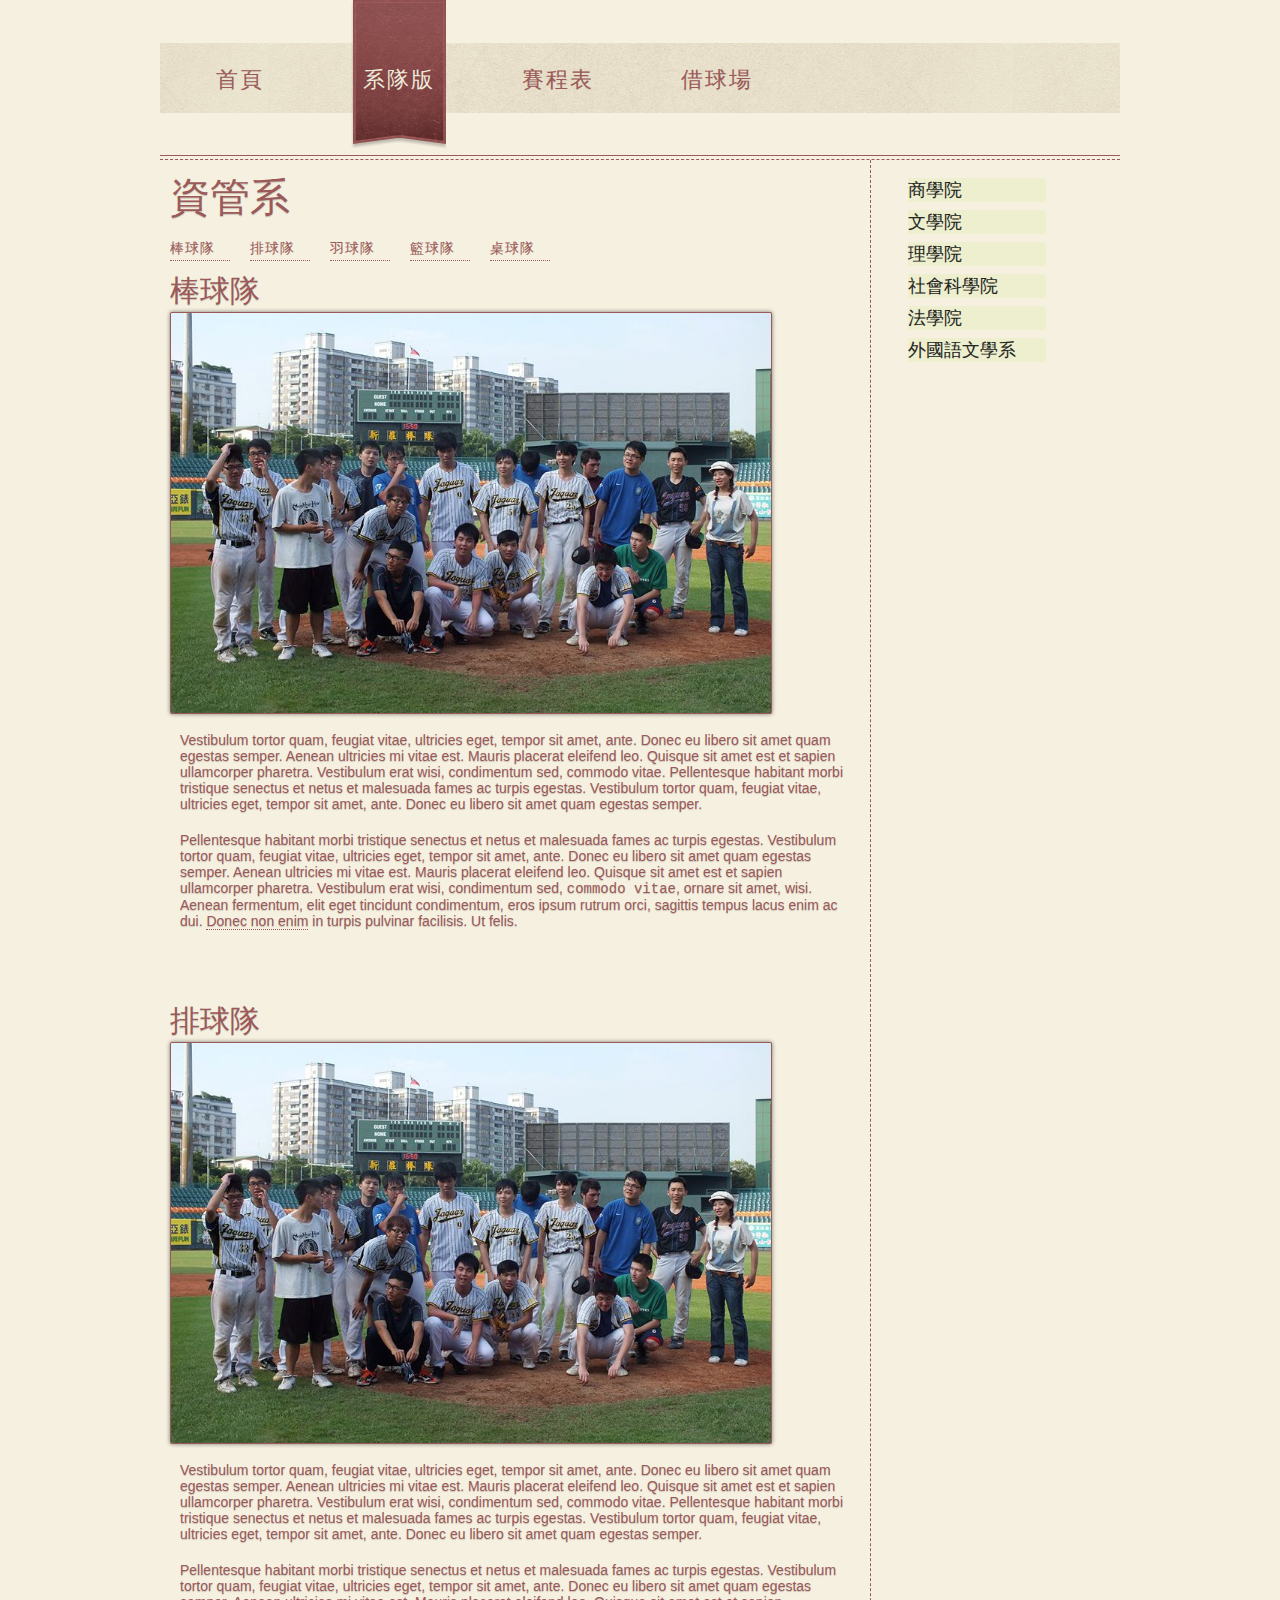
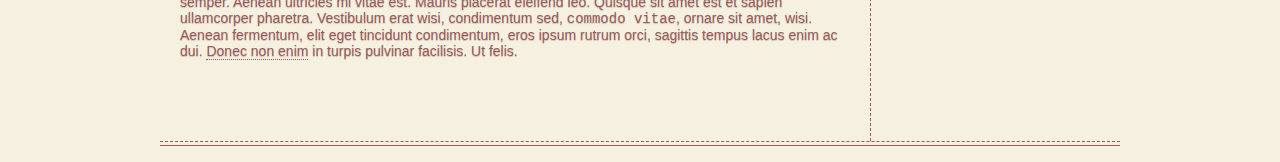
<file: about.html>
<!DOCTYPE HTML>
<html>
<head>
<meta http-equiv="Content-Type" content="text/html; charset=utf-8">
<title>政大球場資訊平台</title>
<link href="styles/style.css" rel="stylesheet" type="text/css" media="screen" />
<script src="http://code.jquery.com/jquery-1.11.0.min.js"></script>
<script>
  function scrollToElement(selector, time, verticalOffset) {
    time = typeof(time) != 'undefined' ? time : 1000;
    verticalOffset = typeof(verticalOffset) != 'undefined' ? verticalOffset : 0;
    element = $(selector);
    offset = element.offset();
    offsetTop = offset.top + verticalOffset;
    $('html, body').animate({
        scrollTop: offsetTop
    }, time);
}
</script>
<script>
$(document).ready(function(){
  $('#baseball').click(function () {
    scrollToElement('#baseball-content');
  });
  $('#volleyball').click(function(){
    scrollToElement('#volleyball-content');
  })
})
  
</script>
</head>
<body>
<div id="container">
  <header>
    <nav>
      <ul id="nav">
        <li><a href="index.html">首頁</a></li>
        <li><a href="about.html" class="current">系隊版</a></li>
        <li><a href="menu.html">賽程表</a></li>
        <li><a href="place.html">借球場</a></li>
        <!--li><a href="reviews.html">Reviews</a></li-->
        <!--li><a href="contact.html">Contact</a></li-->
            
      </ul>
    </nav>
  </header>
  <div class="wrapper">
    <div class="border"></div>
    <article>
      <h3>資管系</h3>
      <ul id="sub-nav">
        <li><a href="#" id="baseball">棒球隊</a></li>
        <li><a href="#" id="volleyball">排球隊</a></li>
        <li><a href="#" id="baseball">羽球隊</a></li>
        <li><a href="#" id="basketball">籃球隊</a></li>
        <li><a href="#" id="tabletennis">桌球隊</a><li>

      </ul>
      <div class="clear"></div>
      
      <h5 id="baseball-content">棒球隊<h5>
      <!--div class="date"><span class="day">24</span> <span class="month">May</span> <span class="year">2011</span> </div-->
      <img src="jagar.jpg" width="600"  alt="" />
      <p >Vestibulum tortor quam, feugiat vitae, ultricies eget, tempor sit amet, ante. Donec eu libero sit amet quam egestas semper. Aenean ultricies mi vitae est. Mauris placerat eleifend leo. Quisque sit amet est et sapien ullamcorper pharetra. Vestibulum erat wisi, condimentum sed, commodo vitae. Pellentesque habitant morbi tristique senectus et netus et malesuada fames ac turpis egestas. Vestibulum tortor quam, feugiat vitae, ultricies eget, tempor sit amet, ante. Donec eu libero sit amet quam egestas semper. </p>
      <p><strong>Pellentesque habitant morbi tristique</strong> senectus et netus et malesuada fames ac turpis egestas. Vestibulum tortor quam, feugiat vitae, ultricies eget, tempor sit amet, ante. Donec eu libero sit amet quam egestas semper. <em>Aenean ultricies mi vitae est.</em> Mauris placerat eleifend leo. Quisque sit amet est et sapien ullamcorper pharetra. Vestibulum erat wisi, condimentum sed, <code>commodo vitae</code>, ornare sit amet, wisi. Aenean fermentum, elit eget tincidunt condimentum, eros ipsum rutrum orci, sagittis tempus lacus enim ac dui. <a href="#">Donec non enim</a> in turpis pulvinar facilisis. Ut felis.</p><br><br>

      <h5 id="volleyball-content">排球隊<h5>
      <img src="jagar.jpg" width="600"  alt="" />
      <p >Vestibulum tortor quam, feugiat vitae, ultricies eget, tempor sit amet, ante. Donec eu libero sit amet quam egestas semper. Aenean ultricies mi vitae est. Mauris placerat eleifend leo. Quisque sit amet est et sapien ullamcorper pharetra. Vestibulum erat wisi, condimentum sed, commodo vitae. Pellentesque habitant morbi tristique senectus et netus et malesuada fames ac turpis egestas. Vestibulum tortor quam, feugiat vitae, ultricies eget, tempor sit amet, ante. Donec eu libero sit amet quam egestas semper. </p>
      <p><strong>Pellentesque habitant morbi tristique</strong> senectus et netus et malesuada fames ac turpis egestas. Vestibulum tortor quam, feugiat vitae, ultricies eget, tempor sit amet, ante. Donec eu libero sit amet quam egestas semper. <em>Aenean ultricies mi vitae est.</em> Mauris placerat eleifend leo. Quisque sit amet est et sapien ullamcorper pharetra. Vestibulum erat wisi, condimentum sed, <code>commodo vitae</code>, ornare sit amet, wisi. Aenean fermentum, elit eget tincidunt condimentum, eros ipsum rutrum orci, sagittis tempus lacus enim ac dui. <a href="#">Donec non enim</a> in turpis pulvinar facilisis. Ut felis.</p><br><br>
      
    </article>
    <aside class="sidebar">
      <h3></h3>
      <ul id="toggle">
        <li><div>商學院</div>
          <ul>
            <li>資管系</li>
            <li>國貿系</li>
            <li>金融系</li>
            <li>會計系</li>
            <li>企管系</li>
            <li>財管系</li>
            <li>風管系</li>
            <li>統計系</li>
          </ul>
        </li>
        <li><div>文學院</div>
          <ul>
            <li>中國文學系</li>
            <li>歷史系</li>
            <li>哲學系</li>

          </ul>
        </li>
        <li><div>理學院</div>
          <ul>
            <li>應用數學系</li>
            <li>心理系</li>
            <li>資訊科學系</li>
            <li>金融系</li>
          </ul>
        </li>
        <li><div>社會科學院</div>
          <ul>
            <li>政治系</li>
            <li>財政系</li>
            <li>公共行政系</li>
            <li>地政系</li>
            <li>經濟系</li>
            <li>民族系</li>
          </ul>
        </li>
        <li><div>法學院</div>
          <ul>
            <li>法律系</li>
          </ul>
        </li>
        <li><div>外國語文學系</div></li>
      </ul>
      
    </aside>
    <div class="border2"></div>
    <br>
  </div>
  <footer>
    </footer>
</div>
</body>
<script>
$(document).ready(function(){
  $("#toggle > li > div").click(function () {
    if (false == $(this).next().is(':visible')) {
      $('#toggle ul').slideUp();
    }
    $(this).next().slideToggle();
    
  });
  //var $currIcon=$(this).find("span.the-btn > i");

})
</script>
</html>
</file>
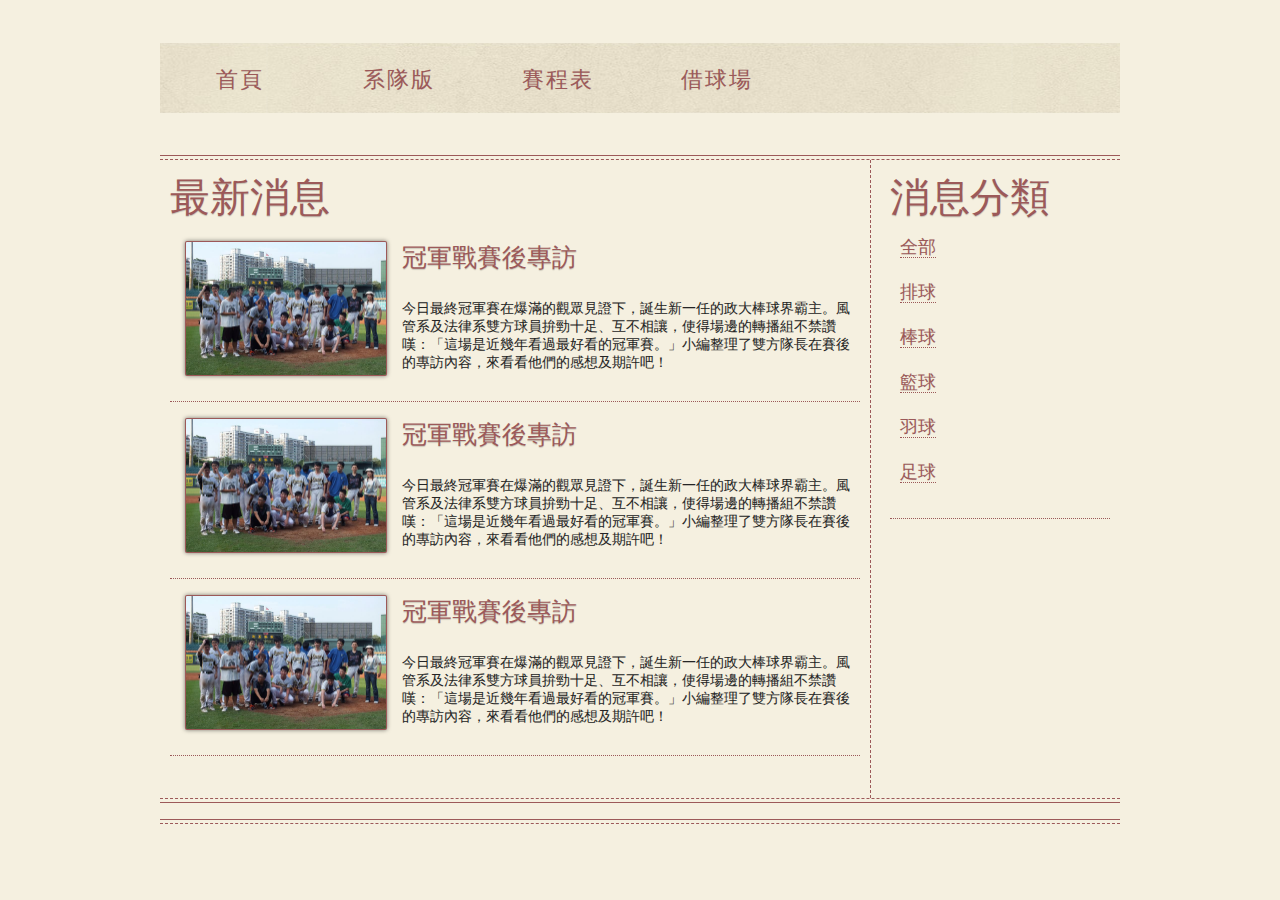
<file: allnews.html>
<!DOCTYPE HTML>
<html>
<head>
<meta http-equiv="Content-Type" content="text/html; charset=utf-8">
<title>政大球場資訊平台</title>
<link href="styles/style.css" rel="stylesheet" type="text/css" media="screen" />
</head>
<body>
<div id="container">
  <header>
    <nav>
      <ul id="nav">
        <li><a href="index.html">首頁</a></li>
        <li><a href="about.html">系隊版</a></li>
        <li><a href="menu.html">賽程表</a></li>
        <li><a href="place.html">借球場</a></li>
        <!--li><a href="reviews.html">Reviews</a></li-->
        <!--li><a href="contact.html">Contact</a></li-->
            
      </ul>
    </nav>
  </header>
  <div class="wrapper">
    <div class="border"></div>
    <article>
      <h3>最新消息</h3>
      
      <br />

      <div class="singalnews">
          <img width="200px" src="jagar.jpg" class="fl" ></img>
          <div id="brief" width="200">
            <h6>冠軍戰賽後專訪</h6><br>
          
            <p >今日最終冠軍賽在爆滿的觀眾見證下，誕生新一任的政大棒球界霸主。風管系及法律系雙方球員拚勁十足、互不相讓，使得場邊的轉播組不禁讚嘆：「這場是近幾年看過最好看的冠軍賽。」小編整理了雙方隊長在賽後的專訪內容，來看看他們的感想及期許吧！</p>
            <br>
          </div>
        <div class="border3"></div>
        <br>


      </div>

            <div class="singalnews">
          <img width="200px" src="jagar.jpg" class="fl" ></img>
          <div id="brief" width="200">
            <h6>冠軍戰賽後專訪</h6><br>
          
            <p >今日最終冠軍賽在爆滿的觀眾見證下，誕生新一任的政大棒球界霸主。風管系及法律系雙方球員拚勁十足、互不相讓，使得場邊的轉播組不禁讚嘆：「這場是近幾年看過最好看的冠軍賽。」小編整理了雙方隊長在賽後的專訪內容，來看看他們的感想及期許吧！</p>
            <br>
          </div>
        <div class="border3"></div>
        <br>


      </div>
            <div class="singalnews">
          <img width="200px" src="jagar.jpg" class="fl" ></img>
          <div id="brief" width="200">
            <h6>冠軍戰賽後專訪</h6><br>
          
            <p >今日最終冠軍賽在爆滿的觀眾見證下，誕生新一任的政大棒球界霸主。風管系及法律系雙方球員拚勁十足、互不相讓，使得場邊的轉播組不禁讚嘆：「這場是近幾年看過最好看的冠軍賽。」小編整理了雙方隊長在賽後的專訪內容，來看看他們的感想及期許吧！</p>
            <br>
          </div>
        <div class="border3"></div>
        <br>


      </div>
      
      
      <br>
    </article>
    <aside class="sidebar">
      <h3>消息分類</h3>
      <ul class="blog">
        <li><a href="allnews.html">全部</a></li><br>
        <li><a href="#">排球</a><br/></li><br>
        <li><a href="#">棒球</a><br/></li><br>
          
        <li><a href="#">籃球</a><br/></li><br>
        <li><a href="#">羽球</a><br/></li><br>
        <li><a href="#">足球</a><br/></li><br>
      </ul>
      <div class="border3"></div>
      
    </aside>
    <div class="border2"></div>
    <br>
  </div>
  <footer>
    <div class="border"></div>
    
</div>
</body>
</html>
</file>
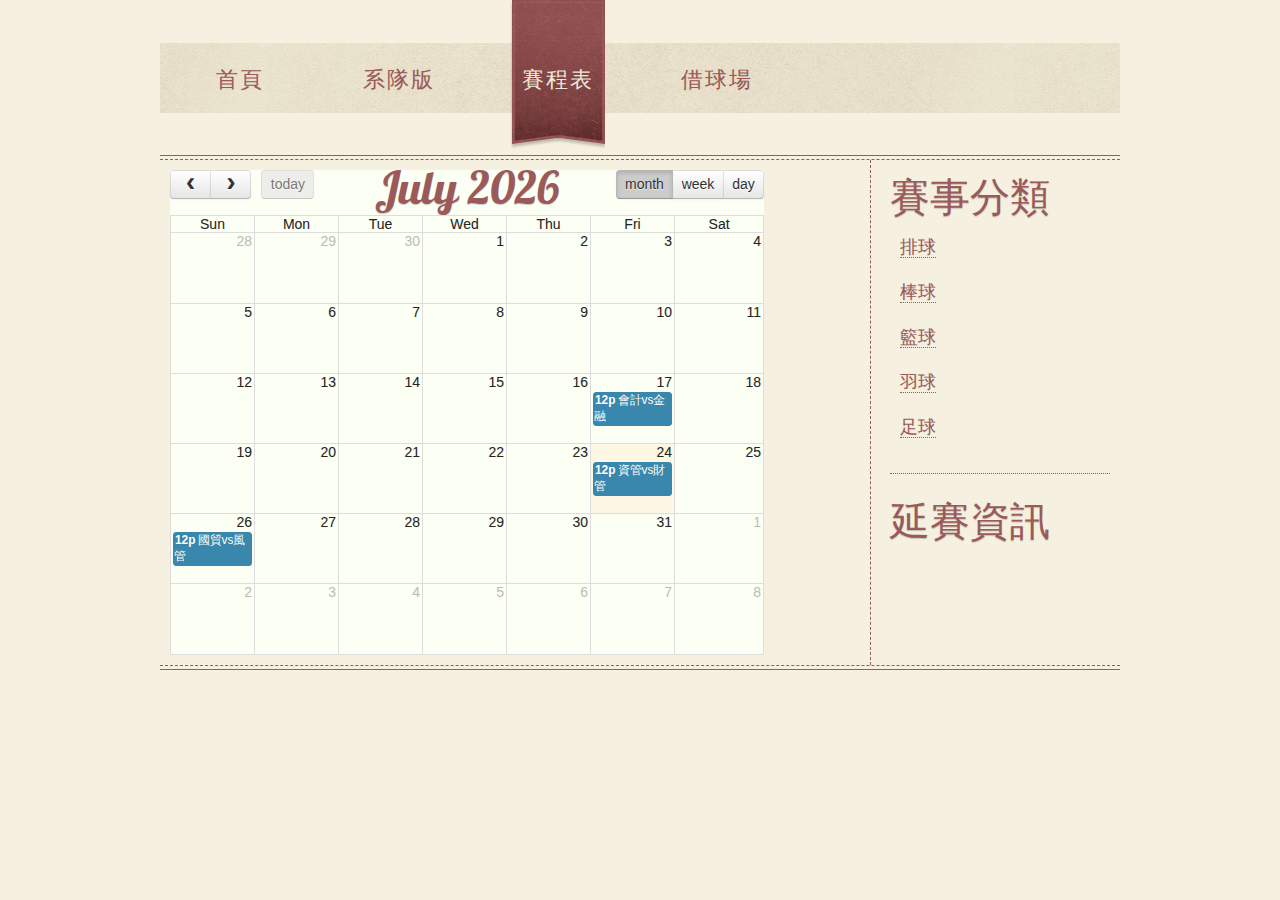
<file: menu.html>
<!DOCTYPE HTML>
<html>
<head>
<meta http-equiv="Content-Type" content="text/html; charset=utf-8">
<title>政大球場資訊平台</title>
<link href="styles/style.css" rel="stylesheet" type="text/css" media="screen" />

<link href='calendar/fullcalendar/fullcalendar.css' rel='stylesheet' />
<link href='calendar/fullcalendar/fullcalendar.print.css' rel='stylesheet' media='print' />
<script src='calendar/lib/jquery.min.js'></script>
<script src='calendar/lib/jquery-ui.custom.min.js'></script>
<script src='calendar/fullcalendar/fullcalendar.min.js'></script>
<script>

  $(document).ready(function() {
  
    var date = new Date();
    var d = date.getDate();
    var m = date.getMonth();
    var y = date.getFullYear();
    
    $('#calendar').fullCalendar({
      header: {
        left: 'prev,next today',
        center: 'title',
        right: 'month,basicWeek,basicDay'
      },
      editable: false,
      events: [
        {
          title: '會計vs金融',
          start: new Date(y, m, d-7, 12, 0),
          allDay: false
        },
        
   
        {
          title: '資管vs財管',
          start: new Date(y, m, d, 12, 0),
          allDay: false
        },
        {
          title: '國貿vs風管',
          start: new Date(y, m, d+2, 12, 0),
          allDay: false
        },
        
        
      ]
    });
    
  });

</script>
</head>
<body>
<div id="container">
  <header>
    <nav>
      <ul id="nav">
        <li><a href="index.html">首頁</a></li>
        <li><a href="about.html">系隊版</a></li>
        <li><a href="menu.html" class="current">賽程表</a></li>
        <li><a href="place.html">借球場</a></li>
        <!--li><a href="reviews.html">Reviews</a></li-->
        <!--li><a href="contact.html">Contact</a></li-->
      </ul>
    </nav>
  </header>
  <div class="wrapper">
    <div class="border"></div>
    <article>
      <div class="left">
        <div id="calendar"></div>
      </div>
  </article>
   
    <aside class="sidebar">
      <h3>賽事分類</h3>
      <ul class="blog">
        <li><a href="#">排球</a><br/></li><br>
        <li><a href="#">棒球</a><br/></li><br>
          
        <li><a href="#">籃球</a><br/></li><br>
        <li><a href="#">羽球</a><br/></li><br>
        <li><a href="#">足球</a><br/></li><br>
      </ul>
      <div class="border3"></div>
      
    </aside>
    <aside class="sidebar">
      <h3>延賽資訊</h3>
    </aside>
    <div class="border2"></div>
    <br>
  </div>

  <footer>
   </footer>
</div>
</body>
</html>
</file>
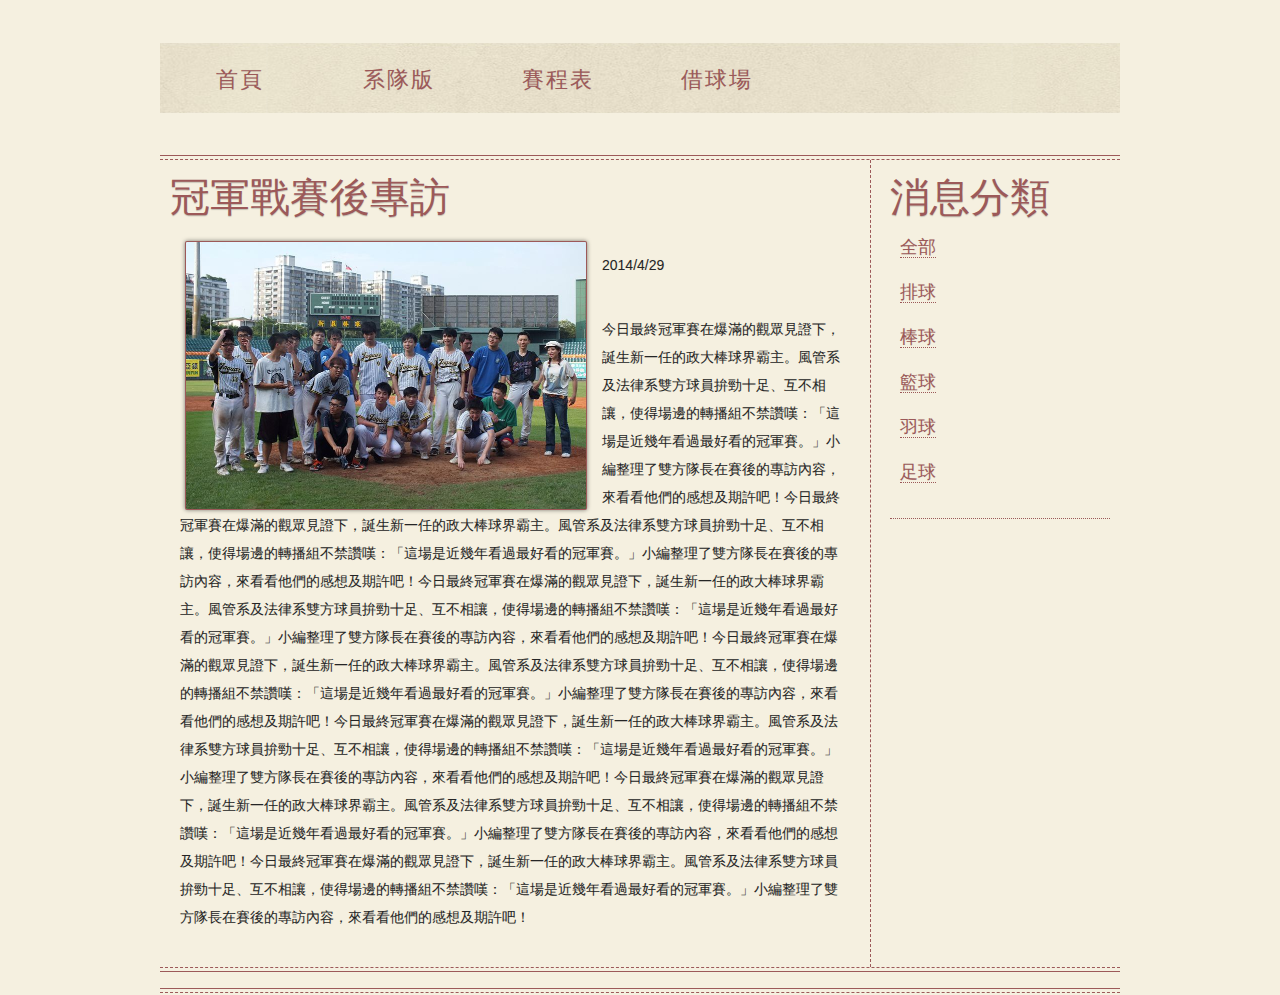
<file: news.html>
<!DOCTYPE HTML>
<html>
<head>
<meta http-equiv="Content-Type" content="text/html; charset=utf-8">
<title>政大球場資訊平台</title>
<link href="styles/style.css" rel="stylesheet" type="text/css" media="screen" />
</head>
<body>
<div id="container">
  <header>
    <nav>
      <ul id="nav">
        <li><a href="index.html">首頁</a></li>
        <li><a href="about.html">系隊版</a></li>
        <li><a href="menu.html">賽程表</a></li>
        <li><a href="place.html">借球場</a></li>
        <!--li><a href="reviews.html">Reviews</a></li-->
        <!--li><a href="contact.html">Contact</a></li-->
            
      </ul>
    </nav>
  </header>
  <div class="wrapper">
    <div class="border"></div>
    <article id="news">
      <h3>冠軍戰賽後專訪</h3>
      
      <br />

      <img width="400px" src="jagar.jpg" class="fl"></img>
      <p >2014/4/29</p><br>
      <p >今日最終冠軍賽在爆滿的觀眾見證下，誕生新一任的政大棒球界霸主。風管系及法律系雙方球員拚勁十足、互不相讓，使得場邊的轉播組不禁讚嘆：「這場是近幾年看過最好看的冠軍賽。」小編整理了雙方隊長在賽後的專訪內容，來看看他們的感想及期許吧！今日最終冠軍賽在爆滿的觀眾見證下，誕生新一任的政大棒球界霸主。風管系及法律系雙方球員拚勁十足、互不相讓，使得場邊的轉播組不禁讚嘆：「這場是近幾年看過最好看的冠軍賽。」小編整理了雙方隊長在賽後的專訪內容，來看看他們的感想及期許吧！今日最終冠軍賽在爆滿的觀眾見證下，誕生新一任的政大棒球界霸主。風管系及法律系雙方球員拚勁十足、互不相讓，使得場邊的轉播組不禁讚嘆：「這場是近幾年看過最好看的冠軍賽。」小編整理了雙方隊長在賽後的專訪內容，來看看他們的感想及期許吧！今日最終冠軍賽在爆滿的觀眾見證下，誕生新一任的政大棒球界霸主。風管系及法律系雙方球員拚勁十足、互不相讓，使得場邊的轉播組不禁讚嘆：「這場是近幾年看過最好看的冠軍賽。」小編整理了雙方隊長在賽後的專訪內容，來看看他們的感想及期許吧！今日最終冠軍賽在爆滿的觀眾見證下，誕生新一任的政大棒球界霸主。風管系及法律系雙方球員拚勁十足、互不相讓，使得場邊的轉播組不禁讚嘆：「這場是近幾年看過最好看的冠軍賽。」小編整理了雙方隊長在賽後的專訪內容，來看看他們的感想及期許吧！今日最終冠軍賽在爆滿的觀眾見證下，誕生新一任的政大棒球界霸主。風管系及法律系雙方球員拚勁十足、互不相讓，使得場邊的轉播組不禁讚嘆：「這場是近幾年看過最好看的冠軍賽。」小編整理了雙方隊長在賽後的專訪內容，來看看他們的感想及期許吧！今日最終冠軍賽在爆滿的觀眾見證下，誕生新一任的政大棒球界霸主。風管系及法律系雙方球員拚勁十足、互不相讓，使得場邊的轉播組不禁讚嘆：「這場是近幾年看過最好看的冠軍賽。」小編整理了雙方隊長在賽後的專訪內容，來看看他們的感想及期許吧！</p>
      
      <br>
    </article>
    <aside class="sidebar">
      <h3>消息分類</h3>
      <ul class="blog">
        <li><a href="allnews.html">全部</a></li><br>
        <li><a href="#">排球</a><br/></li><br>
        <li><a href="#">棒球</a><br/></li><br>
          
        <li><a href="#">籃球</a><br/></li><br>
        <li><a href="#">羽球</a><br/></li><br>
        <li><a href="#">足球</a><br/></li><br>
      </ul>
      <div class="border3"></div>
      
    </aside>
    <div class="border2"></div>
    <br>
  </div>
  <footer>
    <div class="border"></div>
    
</div>
</body>
</html>
</file>
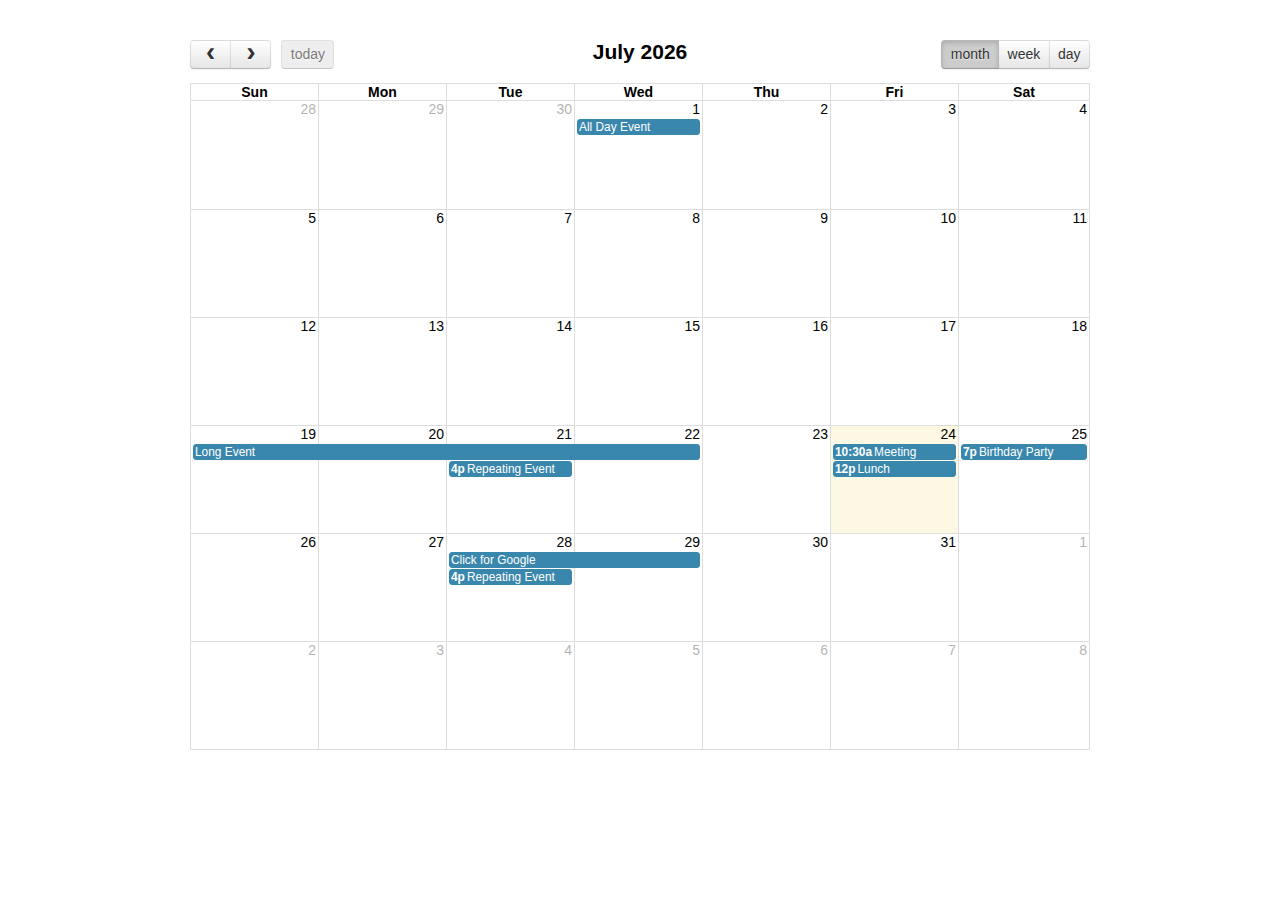
<file: calendar/demos/agenda-views.html>
<!DOCTYPE html>
<html>
<head>
<link href='../fullcalendar/fullcalendar.css' rel='stylesheet' />
<link href='../fullcalendar/fullcalendar.print.css' rel='stylesheet' media='print' />
<script src='../lib/jquery.min.js'></script>
<script src='../lib/jquery-ui.custom.min.js'></script>
<script src='../fullcalendar/fullcalendar.min.js'></script>
<script>

	$(document).ready(function() {
	
		var date = new Date();
		var d = date.getDate();
		var m = date.getMonth();
		var y = date.getFullYear();
		
		$('#calendar').fullCalendar({
			header: {
				left: 'prev,next today',
				center: 'title',
				right: 'month,agendaWeek,agendaDay'
			},
			editable: true,
			events: [
				{
					title: 'All Day Event',
					start: new Date(y, m, 1)
				},
				{
					title: 'Long Event',
					start: new Date(y, m, d-5),
					end: new Date(y, m, d-2)
				},
				{
					id: 999,
					title: 'Repeating Event',
					start: new Date(y, m, d-3, 16, 0),
					allDay: false
				},
				{
					id: 999,
					title: 'Repeating Event',
					start: new Date(y, m, d+4, 16, 0),
					allDay: false
				},
				{
					title: 'Meeting',
					start: new Date(y, m, d, 10, 30),
					allDay: false
				},
				{
					title: 'Lunch',
					start: new Date(y, m, d, 12, 0),
					end: new Date(y, m, d, 14, 0),
					allDay: false
				},
				{
					title: 'Birthday Party',
					start: new Date(y, m, d+1, 19, 0),
					end: new Date(y, m, d+1, 22, 30),
					allDay: false
				},
				{
					title: 'Click for Google',
					start: new Date(y, m, 28),
					end: new Date(y, m, 29),
					url: 'http://google.com/'
				}
			]
		});
		
	});

</script>
<style>

	body {
		margin-top: 40px;
		text-align: center;
		font-size: 14px;
		font-family: "Lucida Grande",Helvetica,Arial,Verdana,sans-serif;
		}

	#calendar {
		width: 900px;
		margin: 0 auto;
		}

</style>
</head>
<body>
<div id='calendar'></div>
</body>
</html>
</file>
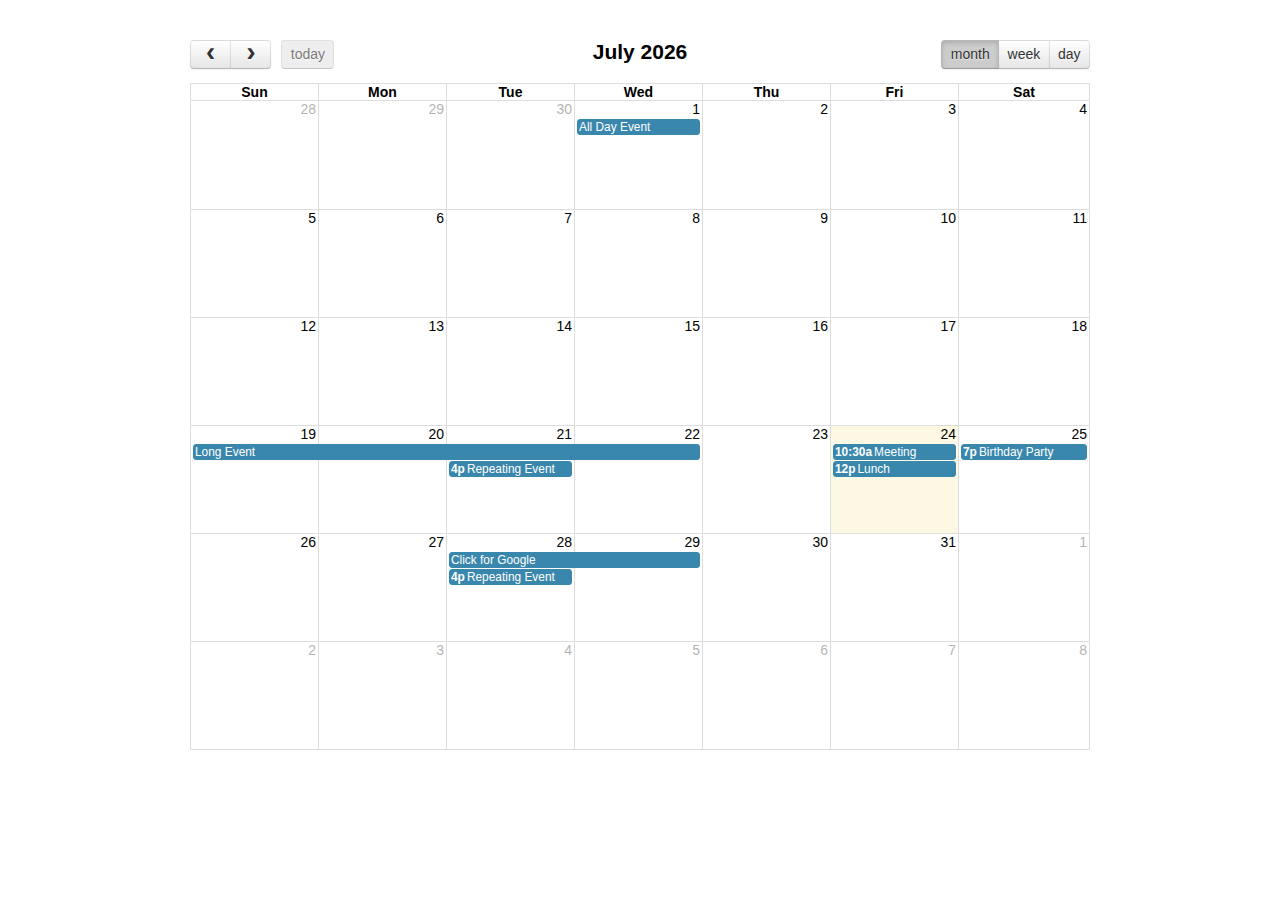
<file: calendar/demos/basic-views.html>
<!DOCTYPE html>
<html>
<head>
<link href='../fullcalendar/fullcalendar.css' rel='stylesheet' />
<link href='../fullcalendar/fullcalendar.print.css' rel='stylesheet' media='print' />
<script src='../lib/jquery.min.js'></script>
<script src='../lib/jquery-ui.custom.min.js'></script>
<script src='../fullcalendar/fullcalendar.min.js'></script>
<script>

	$(document).ready(function() {
	
		var date = new Date();
		var d = date.getDate();
		var m = date.getMonth();
		var y = date.getFullYear();
		
		$('#calendar').fullCalendar({
			header: {
				left: 'prev,next today',
				center: 'title',
				right: 'month,basicWeek,basicDay'
			},
			editable: true,
			events: [
				{
					title: 'All Day Event',
					start: new Date(y, m, 1)
				},
				{
					title: 'Long Event',
					start: new Date(y, m, d-5),
					end: new Date(y, m, d-2)
				},
				{
					id: 999,
					title: 'Repeating Event',
					start: new Date(y, m, d-3, 16, 0),
					allDay: false
				},
				{
					id: 999,
					title: 'Repeating Event',
					start: new Date(y, m, d+4, 16, 0),
					allDay: false
				},
				{
					title: 'Meeting',
					start: new Date(y, m, d, 10, 30),
					allDay: false
				},
				{
					title: 'Lunch',
					start: new Date(y, m, d, 12, 0),
					end: new Date(y, m, d, 14, 0),
					allDay: false
				},
				{
					title: 'Birthday Party',
					start: new Date(y, m, d+1, 19, 0),
					end: new Date(y, m, d+1, 22, 30),
					allDay: false
				},
				{
					title: 'Click for Google',
					start: new Date(y, m, 28),
					end: new Date(y, m, 29),
					url: 'http://google.com/'
				}
			]
		});
		
	});

</script>
<style>

	body {
		margin-top: 40px;
		text-align: center;
		font-size: 14px;
		font-family: "Lucida Grande",Helvetica,Arial,Verdana,sans-serif;
		}

	#calendar {
		width: 900px;
		margin: 0 auto;
		}

</style>
</head>
<body>
<div id='calendar'></div>
</body>
</html>
</file>
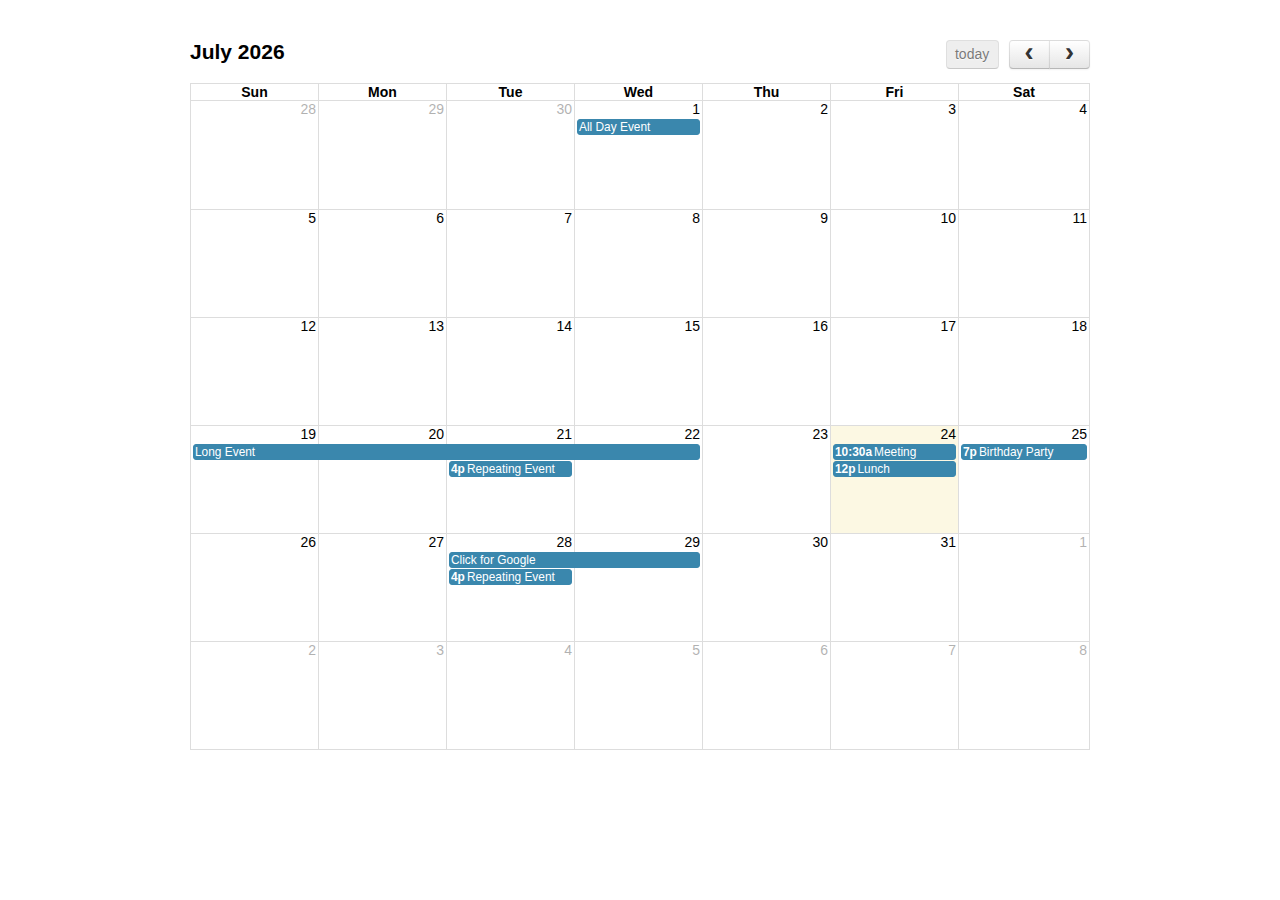
<file: calendar/demos/default.html>
<!DOCTYPE html>
<html>
<head>
<link href='../fullcalendar/fullcalendar.css' rel='stylesheet' />
<link href='../fullcalendar/fullcalendar.print.css' rel='stylesheet' media='print' />
<script src='../lib/jquery.min.js'></script>
<script src='../lib/jquery-ui.custom.min.js'></script>
<script src='../fullcalendar/fullcalendar.min.js'></script>
<script>

	$(document).ready(function() {
	
		var date = new Date();
		var d = date.getDate();
		var m = date.getMonth();
		var y = date.getFullYear();
		
		$('#calendar').fullCalendar({
			editable: true,
			events: [
				{
					title: 'All Day Event',
					start: new Date(y, m, 1)
				},
				{
					title: 'Long Event',
					start: new Date(y, m, d-5),
					end: new Date(y, m, d-2)
				},
				{
					id: 999,
					title: 'Repeating Event',
					start: new Date(y, m, d-3, 16, 0),
					allDay: false
				},
				{
					id: 999,
					title: 'Repeating Event',
					start: new Date(y, m, d+4, 16, 0),
					allDay: false
				},
				{
					title: 'Meeting',
					start: new Date(y, m, d, 10, 30),
					allDay: false
				},
				{
					title: 'Lunch',
					start: new Date(y, m, d, 12, 0),
					end: new Date(y, m, d, 14, 0),
					allDay: false
				},
				{
					title: 'Birthday Party',
					start: new Date(y, m, d+1, 19, 0),
					end: new Date(y, m, d+1, 22, 30),
					allDay: false
				},
				{
					title: 'Click for Google',
					start: new Date(y, m, 28),
					end: new Date(y, m, 29),
					url: 'http://google.com/'
				}
			]
		});
		
	});

</script>
<style>

	body {
		margin-top: 40px;
		text-align: center;
		font-size: 14px;
		font-family: "Lucida Grande",Helvetica,Arial,Verdana,sans-serif;
		}

	#calendar {
		width: 900px;
		margin: 0 auto;
		}

</style>
</head>
<body>
<div id='calendar'></div>
</body>
</html>
</file>
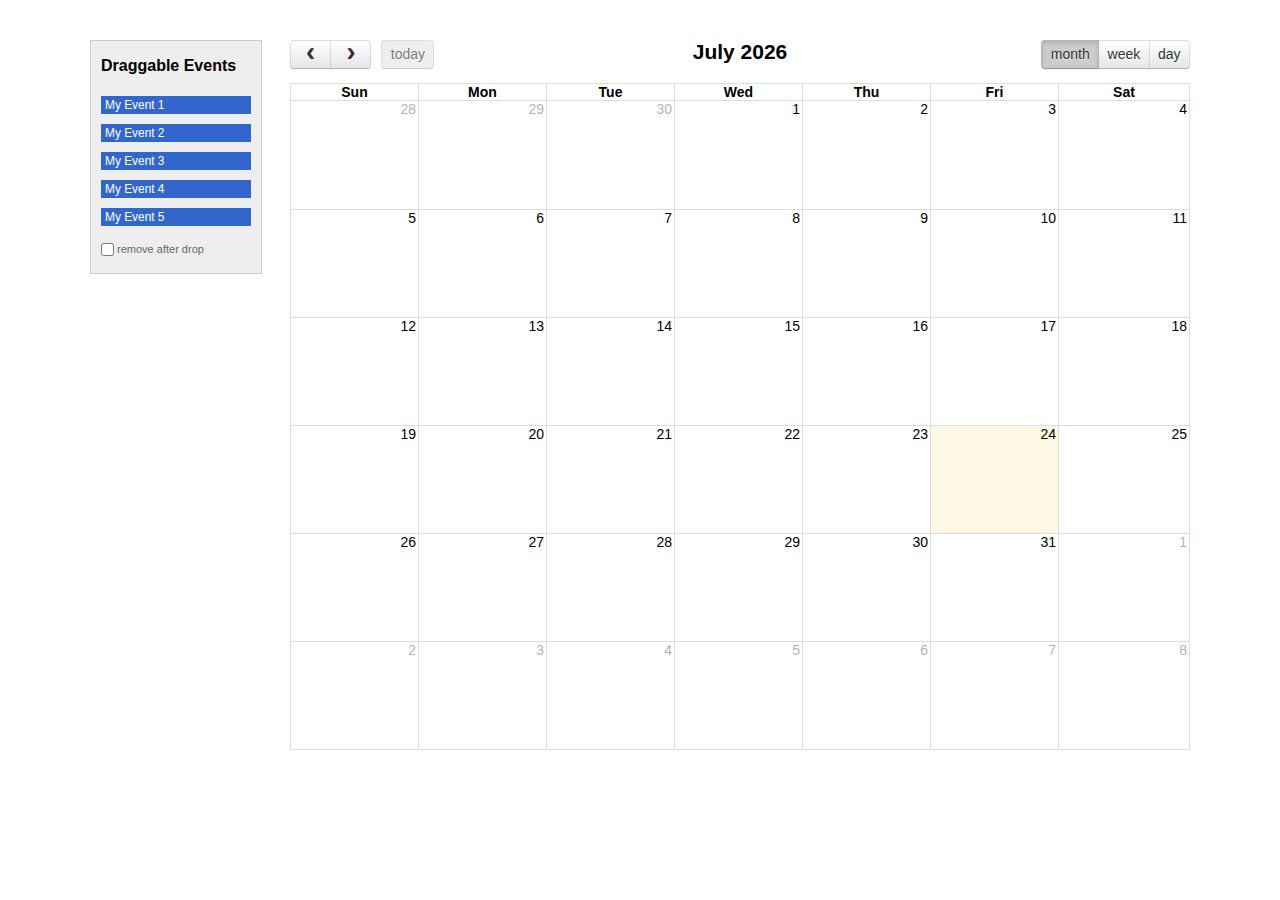
<file: calendar/demos/external-dragging.html>
<!DOCTYPE html>
<html>
<head>
<link href='../fullcalendar/fullcalendar.css' rel='stylesheet' />
<link href='../fullcalendar/fullcalendar.print.css' rel='stylesheet' media='print' />
<script src='../lib/jquery.min.js'></script>
<script src='../lib/jquery-ui.custom.min.js'></script>
<script src='../fullcalendar/fullcalendar.min.js'></script>
<script>

	$(document).ready(function() {
	
	
		/* initialize the external events
		-----------------------------------------------------------------*/
	
		$('#external-events div.external-event').each(function() {
		
			// create an Event Object (http://arshaw.com/fullcalendar/docs/event_data/Event_Object/)
			// it doesn't need to have a start or end
			var eventObject = {
				title: $.trim($(this).text()) // use the element's text as the event title
			};
			
			// store the Event Object in the DOM element so we can get to it later
			$(this).data('eventObject', eventObject);
			
			// make the event draggable using jQuery UI
			$(this).draggable({
				zIndex: 999,
				revert: true,      // will cause the event to go back to its
				revertDuration: 0  //  original position after the drag
			});
			
		});
	
	
		/* initialize the calendar
		-----------------------------------------------------------------*/
		
		$('#calendar').fullCalendar({
			header: {
				left: 'prev,next today',
				center: 'title',
				right: 'month,agendaWeek,agendaDay'
			},
			editable: true,
			droppable: true, // this allows things to be dropped onto the calendar !!!
			drop: function(date, allDay) { // this function is called when something is dropped
			
				// retrieve the dropped element's stored Event Object
				var originalEventObject = $(this).data('eventObject');
				
				// we need to copy it, so that multiple events don't have a reference to the same object
				var copiedEventObject = $.extend({}, originalEventObject);
				
				// assign it the date that was reported
				copiedEventObject.start = date;
				copiedEventObject.allDay = allDay;
				
				// render the event on the calendar
				// the last `true` argument determines if the event "sticks" (http://arshaw.com/fullcalendar/docs/event_rendering/renderEvent/)
				$('#calendar').fullCalendar('renderEvent', copiedEventObject, true);
				
				// is the "remove after drop" checkbox checked?
				if ($('#drop-remove').is(':checked')) {
					// if so, remove the element from the "Draggable Events" list
					$(this).remove();
				}
				
			}
		});
		
		
	});

</script>
<style>

	body {
		margin-top: 40px;
		text-align: center;
		font-size: 14px;
		font-family: "Lucida Grande",Helvetica,Arial,Verdana,sans-serif;
		}
		
	#wrap {
		width: 1100px;
		margin: 0 auto;
		}
		
	#external-events {
		float: left;
		width: 150px;
		padding: 0 10px;
		border: 1px solid #ccc;
		background: #eee;
		text-align: left;
		}
		
	#external-events h4 {
		font-size: 16px;
		margin-top: 0;
		padding-top: 1em;
		}
		
	.external-event { /* try to mimick the look of a real event */
		margin: 10px 0;
		padding: 2px 4px;
		background: #3366CC;
		color: #fff;
		font-size: .85em;
		cursor: pointer;
		}
		
	#external-events p {
		margin: 1.5em 0;
		font-size: 11px;
		color: #666;
		}
		
	#external-events p input {
		margin: 0;
		vertical-align: middle;
		}

	#calendar {
		float: right;
		width: 900px;
		}

</style>
</head>
<body>
<div id='wrap'>

<div id='external-events'>
<h4>Draggable Events</h4>
<div class='external-event'>My Event 1</div>
<div class='external-event'>My Event 2</div>
<div class='external-event'>My Event 3</div>
<div class='external-event'>My Event 4</div>
<div class='external-event'>My Event 5</div>
<p>
<input type='checkbox' id='drop-remove' /> <label for='drop-remove'>remove after drop</label>
</p>
</div>

<div id='calendar'></div>

<div style='clear:both'></div>
</div>
</body>
</html>
</file>
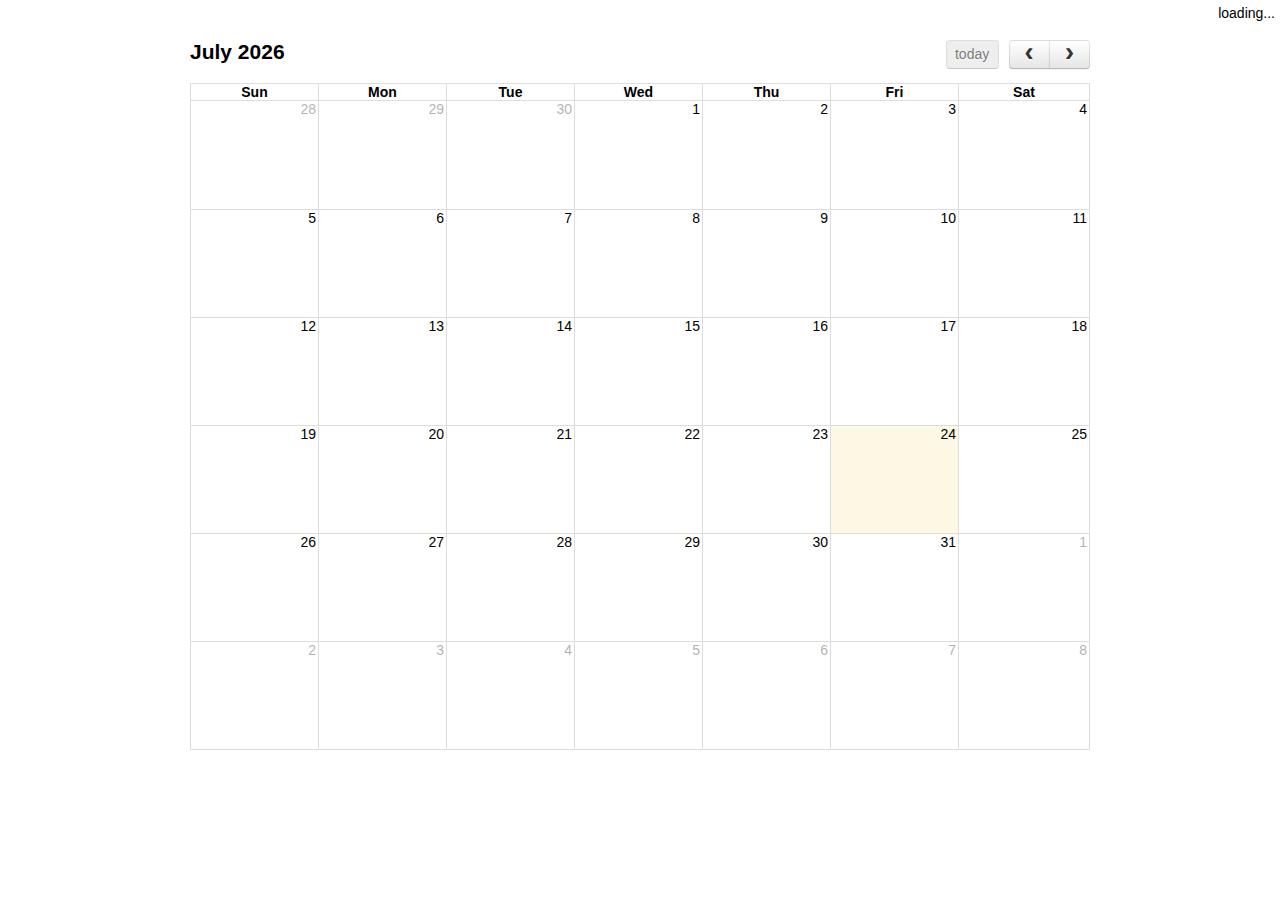
<file: calendar/demos/gcal.html>
<!DOCTYPE html>
<html>
<head>
<link href='../fullcalendar/fullcalendar.css' rel='stylesheet' />
<link href='../fullcalendar/fullcalendar.print.css' rel='stylesheet' media='print' />
<script src='../lib/jquery.min.js'></script>
<script src='../lib/jquery-ui.custom.min.js'></script>
<script src='../fullcalendar/fullcalendar.min.js'></script>
<script src='../fullcalendar/gcal.js'></script>
<script>

	$(document).ready(function() {
	
		$('#calendar').fullCalendar({
		
			// US Holidays
			events: 'http://www.google.com/calendar/feeds/usa__en%40holiday.calendar.google.com/public/basic',
			
			eventClick: function(event) {
				// opens events in a popup window
				window.open(event.url, 'gcalevent', 'width=700,height=600');
				return false;
			},
			
			loading: function(bool) {
				if (bool) {
					$('#loading').show();
				}else{
					$('#loading').hide();
				}
			}
			
		});
		
	});

</script>
<style>

	body {
		margin-top: 40px;
		text-align: center;
		font-size: 14px;
		font-family: "Lucida Grande",Helvetica,Arial,Verdana,sans-serif;
		}
		
	#loading {
		position: absolute;
		top: 5px;
		right: 5px;
		}

	#calendar {
		width: 900px;
		margin: 0 auto;
		}

</style>
</head>
<body>
<div id='loading' style='display:none'>loading...</div>
<div id='calendar'></div>
</body>
</html>
</file>
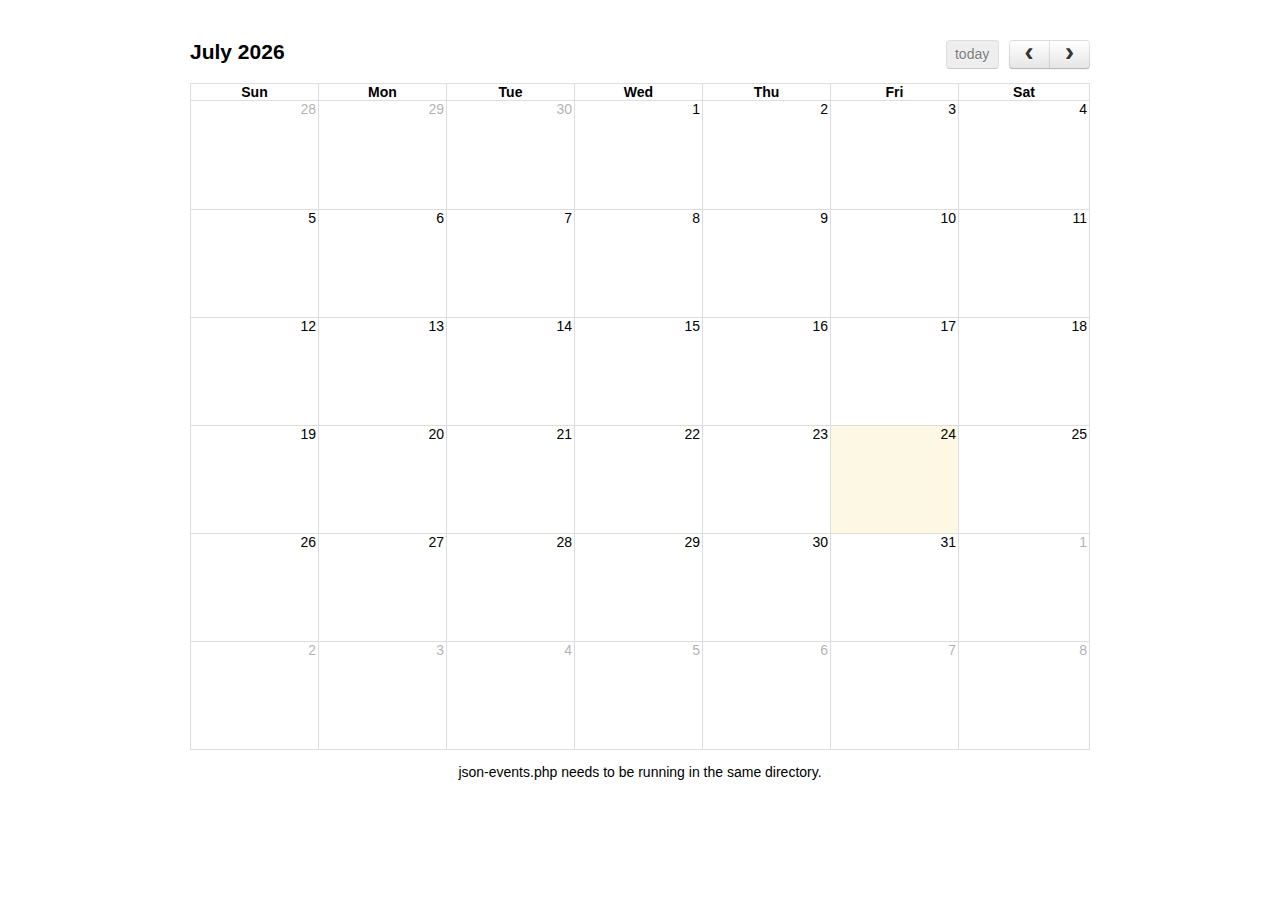
<file: calendar/demos/json.html>
<!DOCTYPE html>
<html>
<head>
<link href='../fullcalendar/fullcalendar.css' rel='stylesheet' />
<link href='../fullcalendar/fullcalendar.print.css' rel='stylesheet' media='print' />
<script src='../lib/jquery.min.js'></script>
<script src='../lib/jquery-ui.custom.min.js'></script>
<script src='../fullcalendar/fullcalendar.min.js'></script>
<script>

	$(document).ready(function() {
	
		$('#calendar').fullCalendar({
		
			editable: true,
			
			events: "json-events.php",
			
			eventDrop: function(event, delta) {
				alert(event.title + ' was moved ' + delta + ' days\n' +
					'(should probably update your database)');
			},
			
			loading: function(bool) {
				if (bool) $('#loading').show();
				else $('#loading').hide();
			}
			
		});
		
	});

</script>
<style>

	body {
		margin-top: 40px;
		text-align: center;
		font-size: 14px;
		font-family: "Lucida Grande",Helvetica,Arial,Verdana,sans-serif;
		}
		
	#loading {
		position: absolute;
		top: 5px;
		right: 5px;
		}

	#calendar {
		width: 900px;
		margin: 0 auto;
		}

</style>
</head>
<body>
<div id='loading' style='display:none'>loading...</div>
<div id='calendar'></div>
<p>json-events.php needs to be running in the same directory.</p>
</body>
</html>
</file>
<file: styles/style.css>
body, div, dl, dt, dd, ul, ol, li, h1, h2, h3, h4, h5, h6, pre, code, form, fieldset, legend, input, textarea, p, blockquote, th, td, address {
	margin: 0;
	padding: 0;
}
table {
	border-collapse: collapse;
	border-spacing: 0;
	font-size: inherit;
}
fieldset, img {
	border: 0;
}
address, caption, cite, code, dfn, em, strong, th, var {
	font-style: normal;
	font-weight: normal;
}
li {
	list-style: none;
}


legend {
	color: #000;
}

a{
	text-decoration: none;
}

@font-face {
	font-family: 'Lobster13Regular';
	src: url('Lobster_1.3-webfont.eot');
	src: url('Lobster_1.3-webfont.eot?#iefix') format('embedded-opentype'), url('Lobster_1.3-webfont.woff') format('woff'), url('Lobster_1.3-webfont.ttf') format('truetype'), url('Lobster_1.3-webfont.svg#Lobster13Regular') format('svg');
	font-weight: normal;
	font-style: normal;
}
body {
	background: #f5f0e0 url(http://subtlepatterns.com/patterns/ricepaper_v3.png);
	font-family: Century Gothic, sans-serif;
	color: #252525;
	font-size: 14px;
	text-shadow: 0 0 1px rgba(0, 0, 0, 0.10);
}
h1 {
	font-size: 50px;
}
h2 {
	font-size: 45px;
}
h3 {
	font-size: 40px;
}
h4 {
	font-size: 35px;
}
h5 {
	font-size: 30px;
}
h6 {
	font-size: 25px;
}
h1, h2, h3, h4, h5, h6 {
	font-family: 'Lobster13Regular', cursive;
	color: #9c5959;
	text-shadow: 0px 1px 1px rgba(0, 0, 0, 0.2);
	font-weight: normal;
}
a {
	color: #9c5959;
	text-decoration: none;
	border-bottom: 1px dotted #9c5959;
}
.fl{
	margin:0 15px;
	float:left;
}
#news p{
	line-height: 2em;
}
.fr{
	float: right;
}
.pikachoose a, #fancybox-close, .fancyimage {
	border-bottom: 0px dotted #9c5959;
}
.clear {
	clear: both;
}
.left {
	float: left;
	margin-right: 10px;
}
.right {
	float: right;
	margin-left: 10px;
}
.title {
	font-family: 'Lobster13Regular', cursive;
	font-size: 60px;  /* 80px*/
	float: left;
	-webkit-transition: all .20s ease-out;
	-moz-transition: all .20s ease-out;
	-o-transition: all .20s ease-out;
	-ms-transition: all .20s ease-out;
	transition: all .20s ease-out;
}
.title:hover {
	text-shadow: 0 1px 0 #ccc, 0 2px 0 #c9c9c9, 0 3px 0 #bbb, 0 4px 0 #b9b9b9, 0 5px 0 #aaa, 0 6px 1px rgba(156, 89, 89,.1), 0 0 5px rgba(156, 89, 89,.1), 0 1px 3px rgba(156, 89, 89,.3), 0 3px 5px rgba(156, 89, 89,.2), 0 5px 10px rgba(156, 89, 89,.25), 0 10px 10px rgba(156, 89, 89,.2), 0 20px 20px rgba(156, 89, 89,.15);
	-webkit-transition: all .20s ease-out;
	-moz-transition: all .20s ease-out;
	-o-transition: all .20s ease-out;
	-ms-transition: all .20s ease-out;
	transition: all .20s ease-out;
}
.tagline {
	font-family: 'Lobster13Regular', cursive;
	clear: both;
	font-size: 27px;
	float: left;
	text-shadow: 0 0 1px rgba(0, 0, 0, 0.10);
}
.intro {
	float: left;
	width: 500px;
}
.reservations {
	float: right;
	width: 200px;
	font-family: 'Lobster13Regular', cursive;
	font-size: 20px;
	text-shadow: 0 0 1px rgba(0, 0, 0, 0.10);
	text-align: center;
	color: #9C5959;
}
.reservations-title {
	font-size: 27px;
}
.hr-solid {
	border: 0;
	border-bottom: 1px solid #9c5959;
	margin: 2px;
}
.hr-dashed {
	border: 0;
	border-bottom: 1px dotted #9c5959;
	margin: 2px;
}
.button {
	font-family: 'Lobster13Regular', cursive;
	color: #f5f5f5;
	padding: 8px 14px 10px;
	background-color: #9c5959;
	border: none;
	position: relative;
	-webkit-user-select: none;
	-moz-user-select: none;
	user-select: none;
	-webkit-box-shadow: inset 0px -3px 1px rgba(0, 0, 0, 0.45), 0px 2px 2px rgba(0, 0, 0, 0.25);
	-moz-box-shadow: inset 0px -3px 1px rgba(0, 0, 0, 0.45), 0px 2px 2px rgba(0, 0, 0, 0.25);
	box-shadow: inset 0px -3px 1px rgba(0, 0, 0, 0.45), 0px 2px 2px rgba(0, 0, 0, 0.25);
	-webkit-border-radius: 3px;
	-moz-border-radius: 3px;
	border-radius: 3px;
	-webkit-text-shadow: 1px 1px 0px rgba(0, 0, 0, 0.5);
	-moz-text-shadow: 1px 1px 0px rgba(0, 0, 0, 0.5);
	text-shadow: 1px 1px 0px rgba(0, 0, 0, 0.5);
	text-decoration: none;
	font-size: 20px;
}
.reservations .button {
	padding: 4px 47px 9px;
}
.button:active {
	position: relative;
	top: 3px;
	-webkit-box-shadow: inset 0px -3px 1px rgba(255, 255, 255, 1), inset 0 0px 3px rgba(0, 0, 0, 0.9);
	-moz-box-shadow: inset 0px -3px 1px rgba(255, 255, 255, 1), inset 0 0px 3px rgba(0, 0, 0, 0.9);
	box-shadow: inset 0px -3px 1px rgba(255, 255, 255, 1), inset 0 0px 3px rgba(0, 0, 0, 0.9);
}
.button:active:after {
	content: "";
	width: 100%;
	height: 3px;
	background: #fff;
	position: absolute;
	bottom: -1px;
	left: 0;
}
.date {
	float: left;
	position: relative;
	margin-right: 10px;
	padding: 44px 5px 0;
	color: #9c5959;
}
.date .month {
	text-transform: uppercase;
	font-size: 25px;
}
.date .day {
	font-size: 35px;
	line-height: 45px;
	position: absolute;
	left: 5px;
	top: 0;
}
.date .year {
	display: block;
	position: absolute;
	right: -5px;
	top: 15px;
	-webkit-transform: rotate(-90deg);
	-moz-transform: rotate(-90deg);
	-o-transform: rotate(-90deg);
	-ms-transform: rotate(-90deg);
	transform: rotate(-90deg);
}
#container {
	background: url(../images/bg.png) center top repeat-x;
	width: 960px;
	margin-left: auto;
	margin-right: auto;
}
.accountset {
	float:right;
	

}
ul#nav{
	font-family: 'Lobster13Regular', cursive;
	width: 1000px;
	margin: 0 auto;
	text-align: center;
	overflow: hidden;
	font-size: 22px;
	letter-spacing: 1px;
}
ul#nav li {
	float: left;
	list-style: none;
}
ul#nav li a {
	letter-spacing: 2px;
	display: block;
	width: 95px;
	height: 85px;
	padding: 65px 0 0 0;
	margin: 0 32px 0 32px;
	color: #9c5959;
	text-decoration: none;
	background: url(../images/label.png) 0 -149px no-repeat;
	-webkit-transition: all .20s ease-out;
	-moz-transition: all .20s ease-out;
	-o-transition: all .20s ease-out;
	-ms-transition: all .20s ease-out;
	transition: all .20s ease-out;
	border-bottom: 0px dotted #9c5959;
}
ul#nav li a:hover, ul#nav li .current {
	background: url(../images/label.png) 0 0 no-repeat;
	color: #eee9d9;
	-webkit-transition: all .20s ease-out;
	-moz-transition: all .20s ease-out;
	-o-transition: all .20s ease-out;
	-ms-transition: all .20s ease-out;
	transition: all .20s ease-out;
}
.border {
	height: 3px;
	border-top: 1px solid #9c5959;
	border-bottom: 1px dashed #9c5959;
}
.border2 {
	height: 3px;
	clear: both;
	border-bottom: 1px solid #9c5959;
	border-top: 1px dashed #9c5959;
}
.border3 {
	height: 3px;
	clear: both;
	border-bottom: 1px dotted #9c5959;
}
.wrapper {
	margin-top: 5px;
}
p {
	font-size: 14px;
	font-family: Century Gothic, sans-serif;
	padding: 10px;
}
article {
	width: 690px;
	float: left;
	padding: 10px;
	border-right: 1px dashed #9c5959;
}
.fullwidth {
	border-right: 0px dashed #9c5959;
	width: 960px;
}
.sidebar {
	width: 220px;  /*280*/  
	height: 100%;
	float: right;
	padding: 10px;
}
aside h3, .footer-widget h4 {
	text-align: cneter; /*center*/
}
.home-widget{
	
}
.home-widget, .footer-widget {
	width: 310px;
	float: left;
	margin-top: 5px;
	margin-right: 10px;
	margin-bottom: 10px;
	text-align: left;
}
.content-widget, .content-menu {
	margin-right: 10px;
	margin-bottom: 50px;
}
.home-widget h3 {
	text-align: center;
	margin-bottom: 10px;
}
.content-widget h1, .content-menu h1 {
	text-align: center;
	margin-bottom: 10px;
}
.home-widget img {
	background: #9C5959;
	padding: 1px;
	margin-left: 4px;
	-webkit-box-shadow: 0 0 4px rgba(0,0,0,0.50);
	-moz-box-shadow: 0 0 4px rgba(0,0,0,0.50);
	box-shadow: 0 0 4px rgba(0,0,0,0.50);
	-webkit-border-radius: 2px;
	-moz-border-radius: 2px;
	border-radius: 2px;
}
.pikachoose img, article img, aside img {
	background: #9C5959;
	padding: 1px;
	-webkit-box-shadow: 0 0 4px rgba(0,0,0,0.50);
	-moz-box-shadow: 0 0 4px rgba(0,0,0,0.50);
	box-shadow: 0 0 4px rgba(0,0,0,0.50);
	-webkit-border-radius: 2px;
	-moz-border-radius: 2px;
	border-radius: 2px;
}
.noeffects {
	background: none;
	padding: 0;
	margin-left: 0;
	-webkit-box-shadow: 0 0 0 rgba(0,0,0,0.50);
	-moz-box-shadow: 0 0 0 rgba(0,0,0,0.50);
	box-shadow: 0 0 0 rgba(0,0,0,0.50);
	-webkit-border-radius: 0;
	-moz-border-radius: 0;
	border-radius: 0;
}
.content-widget img {
	float: right;
	padding: 10px;
	margin: 10px;
	-webkit-box-shadow: 0 0 5px #000;
	-moz-box-shadow: 0 0 5px #000;
	box-shadow: 0 0 5px #000;
	-webkit-border-radius: 5px;
	-moz-border-radius: 5px;
	border-radius: 5px;
}
.img-left {
	float: left;
	padding: 1px;
	margin-right: 10px;
	-webkit-box-shadow: 0 0 5px #000;
	-moz-box-shadow: 0 0 5px #000;
	box-shadow: 0 0 5px #000;
	-webkit-border-radius: 2px;
	-moz-border-radius: 2px;
	border-radius: 2px;
}
.img-right {
	float: right;
	padding: 1px;
	margin-left: 10px;
	-webkit-box-shadow: 0 0 5px #000;
	-moz-box-shadow: 0 0 5px #000;
	box-shadow: 0 0 5px #000;
	-webkit-border-radius: 2px;
	-moz-border-radius: 2px;
	border-radius: 2px;
}
#pricing-table {
	/* margin:  100px auto;
	 */
text-align: center; /*        width:  892px; /* total computed width = 222 x 3 + 226 */
}
#pricing-table .plan {
	font-size: 14px;
	background: rgba(255, 255, 255, 0.40);
	border: 1px solid #ddd;
	color: #333;
	padding: 20px;
	float: left;
	position: relative;
	width: 267px;
	float: left;
	margin-right: 10px;
	margin-bottom: 50px;
}
#pricing-table #most-popular {
	z-index: 2;
	top: -13px;
	border-width: 3px;
	padding: 30px 20px;
	-webkit-border-radius: 5px;
	-moz-border-radius: 5px;
	border-radius: 5px;
	-webkit-box-shadow: 20px 0 10px -10px rgba(0, 0, 0, .15), -20px 0 10px -10px rgba(0, 0, 0, .15);
	-moz-box-shadow: 20px 0 10px -10px rgba(0, 0, 0, .15), -20px 0 10px -10px rgba(0, 0, 0, .15);
	box-shadow: 20px 0 10px -10px rgba(0, 0, 0, .15), -20px 0 10px -10px rgba(0, 0, 0, .15);
}
#pricing-table .plan:nth-child(1) {
	-webkit-border-radius: 5px 0 0 5px;
	-moz-border-radius: 5px 0 0 5px;
	border-radius: 5px 0 0 5px;
}
#pricing-table .plan:nth-child(4) {
	-webkit-border-radius: 0 5px 5px 0;
	-moz-border-radius: 0 5px 5px 0;
	border-radius: 0 5px 5px 0;
}
/* ---------------*/
#pricing-table h3 {
	font-size: 35px;
	font-weight: normal;
	color: #fff;
	letter-spacing: 1px;
	padding: 20px;
	margin: -20px -20px 50px -20px;
	background-color: #9c5959;
	background-image: -webkit-linear-gradient(#d07a7a, #9c5959);
	background-image: -moz-linear-gradient(#d07a7a, #9c5959);
	background-image: -o-linear-gradient(#d07a7a, #9c5959);
	background-image: -ms-linear-gradient(#d07a7a, #9c5959);
	background-image: linear-gradient(#d07a7a, #9c5959);
	color: #f5f5f5;
	text-decoration: none;
}
#pricing-table #most-popular h3 {
	background-color: #ddd;
	background-image: -webkit-linear-gradient(#eee, #ddd);
	background-image: -moz-linear-gradient(#eee, #ddd);
	background-image: -o-linear-gradient(#eee, #ddd);
	background-image: -ms-linear-gradient(#eee, #ddd);
	background-image: linear-gradient(#eee, #ddd);
 -image margin-top: -30px;
	padding-top: 30px;
	-webkit-border-radius: 5px 5px 0 0;
	-moz-border-radius: 5px 5px 0 0;
	border-radius: 5px 5px 0 0;
}
#pricing-table .plan h3 {
	-webkit-border-radius: 5px 5px 0 0;
	-moz-border-radius: 5px 5px 0 0;
	border-radius: 5px 5px 0 0;
}
#pricing-table h3 span {
	display: block;
	font: bold 25px/100px Georgia, Serif;
	color: #9c5959;
	background: #fff;
	border: 2px solid #9c5959;
	height: 100px;
	width: 100px;
	margin: 10px auto -50px;
	-webkit-border-radius: 100px;
	-moz-border-radius: 100px;
	border-radius: 100px;
	-webkit-box-shadow: 0 5px 20px #ddd inset, 0 3px 0 #999 inset;
	-moz-box-shadow: 0 5px 20px #ddd inset, 0 3px 0 #999 inset;
	box-shadow: 0 5px 20px #ddd inset, 0 3px 0 #999 inset;
}
/* ---------------*/
#pricing-table ul {
	margin: 20px 0 0 0;
	padding: 0;
	list-style: none;
}
#pricing-table li {
	border-top: 1px solid #ddd;
	padding: 10px 0;
}
.menu-order, .star, .menu .item {
	margin-top: 15px;
}
.menu p {
	width: 420px;
}
.menu img {
	margin-bottom: 20px;
}
.gallery img {
	margin: 15px;
}
blockquote {
	background: transparent url(../images/blockquote.png) no-repeat 0px 30px;
	padding: 30px;
	font-style: italic;
}
blockquote span {
	font-weight: bold;
	clear: both;
	float: right;
	margin-top: 20px;
}
.blog {
	width: 305px;
	text-align: left;

	font-size: 18px;
	padding: 10px;
}
#social {
	text-align: center;
	padding: 10px;
}
iframe {
	border: 1px solid #9C5959;
	overflow: hidden;
	margin: 0;
}
label {
	font-size: 22px;
	font-family: 'Lobster13Regular', cursive;
	color: #9c5959;
	text-shadow: 0px 1px 1px rgba(0, 0, 0, 0.2);
	font-weight: normal;
	padding-bottom: 10px;
	padding-top: 10px;
}
input[type="text"], textarea {
	outline: none;
	background: #f5f0e0;
	border: 1px dotted #9C5959;
	font-size: 14px;
	padding: 3px;
}
input[type="text"] {
	width: 300px;
}
textarea {
	width: 400px;
	height: 200px;
}
input[type="text"]:active, input[type="text"]:focus {
	border: 1px dashed #9C5959;
}
textarea:active, textarea:focus {
	border: 1px dashed #9C5959;
}
/**
 * Remake of "HTML + CSS3 Icons" by Clay Cauley
 *
 * Inspiration was taken from: 
 * -http://designmoo.com/5368/html-css3-icons/
 */
a.s3d {
	clear: both;
	-webkit-border-radius: 3px;
	-moz-border-radius: 3px;
	border-radius: 3px;
	-webkit-box-shadow: 0 4px 5px rgba(0, 0, 0, .3);
	-moz-box-shadow: 0 4px 5px rgba(0, 0, 0, .3);
	box-shadow: 0 4px 5px rgba(0, 0, 0, .3);
	display: inline-block !important;
	font: 700 13px/36px 'Arial', Helvetica, Clean, sans-serif;
	height: 26px;
	margin: 0 0 10px;
	padding: 0 10px 11px;
	position: relative;
	text-decoration: none;
	text-shadow: 0 1px 1px rgba(255, 255, 255, .35);
	width: 200px;
}
a.twitter {
	background: #65acc8;
	background: -webkit-gradient(linear, 0 0, 0 0, from(#65acc8), to(#4586ae));
	background: -webkit-linear-gradient(, #65acc8, #4586ae);
	background: -moz-linear-gradient(, #65acc8, #4586ae);
	background: -o-linear-gradient(, #65acc8, #4586ae);
	background: -ms-linear-gradient(, #65acc8, #4586ae);
	background: linear-gradient(, #65acc8, #4586ae);
	border-top: 1px solid #a1cdde;
	color: rgba(25, 45, 55, .9);
}
a.twitter:active {
	background: #4586ae;
	background: -webkit-gradient(linear, 0 0, 0 0, from(#4586ae), to(#65acc8));
	background: -webkit-linear-gradient(, #4586ae, #65acc8);
	background: -moz-linear-gradient(, #4586ae, #65acc8);
	background: -o-linear-gradient(, #4586ae, #65acc8);
	background: -ms-linear-gradient(, #4586ae, #65acc8);
	background: linear-gradient(, #4586ae, #65acc8);
}
a.facebook {
	background: #4669ab;
	background: -webkit-gradient(linear, 0 0, 0 0, from(#4669ab), to(#304886));
	background: -webkit-linear-gradient(, #4669ab, #304886);
	background: -moz-linear-gradient(, #4669ab, #304886);
	background: -o-linear-gradient(, #4669ab, #304886);
	background: -ms-linear-gradient(, #4669ab, #304886);
	background: linear-gradient(, #4669ab, #304886);
	border-top: 1px solid #8ea4cd;
	color: rgba(21, 31, 53, 1);
	text-shadow: 0 1px 1px rgba(255, 255, 255, .35);
}
a.facebook:active {
	background: #304886;
	background: -webkit-gradient(linear, 0 0, 0 0, from(#304886), to(#4669ab));
	background: -webkit-linear-gradient(, #304886, #4669ab);
	background: -moz-linear-gradient(, #304886, #4669ab);
	background: -o-linear-gradient(, #304886, #4669ab);
	background: -ms-linear-gradient(, #304886, #4669ab);
	background: linear-gradient(, #304886, #4669ab);
}
a.forrst {
	background: #58853e;
	background: -webkit-gradient(linear, 0 0, 0 0, from(#58853e), to(#3c592a));
	background: -webkit-linear-gradient(, #58853e, #3c592a);
	background: -moz-linear-gradient(, #58853e, #3c592a);
	background: -o-linear-gradient(, #58853e, #3c592a);
	background: -ms-linear-gradient(, #58853e, #3c592a);
	background: linear-gradient(, #58853e, #3c592a);
	border-top: 1px solid #99b489;
	color: rgba(22, 33, 16, 1);
}
a.forrst:active {
	background: #3c592a;
	background: -webkit-gradient(linear, 0 0, 0 0, from(#3c592a), to(#58853e));
	background: -webkit-linear-gradient(, #3c592a, #58853e);
	background: -moz-linear-gradient(, #3c592a, #58853e);
	background: -o-linear-gradient(, #3c592a, #58853e);
	background: -ms-linear-gradient(, #3c592a, #58853e);
	background: linear-gradient(, #3c592a, #58853e);
}
a.designmoo {
	background: #eb5a5f;
	background: -webkit-gradient(linear, 0 0, 0 0, from(#eb5a5f), to(#e13c41));
	background: -webkit-linear-gradient(, #eb5a5f, #e13c41);
	background: -moz-linear-gradient(, #eb5a5f, #e13c41);
	background: -o-linear-gradient(, #eb5a5f, #e13c41);
	background: -ms-linear-gradient(, #eb5a5f, #e13c41);
	background: linear-gradient(, #eb5a5f, #e13c41);
	border-top: 1px solid #f39a9e;
	color: rgba(69, 22, 24, 1);
}
a.designmoo:active {
	background: #e13c41;
	background: -webkit-gradient(linear, 0 0, 0 0, from(#e13c41), to(#eb5a5f));
	background: -webkit-linear-gradient(, #e13c41, #eb5a5f);
	background: -moz-linear-gradient(, #e13c41, #eb5a5f);
	background: -o-linear-gradient(, #e13c41, #eb5a5f);
	background: -ms-linear-gradient(, #e13c41, #eb5a5f);
	background: linear-gradient(, #e13c41, #eb5a5f);
}
a.flickr {
	background: #ea66ac;
	background: -webkit-gradient(linear, 0 0, 0 0, from(#ea66ac), to(#da3868));
	background: -webkit-linear-gradient(, #ea66ac, #da3868);
	background: -moz-linear-gradient(, #ea66ac, #da3868);
	background: -o-linear-gradient(, #ea66ac, #da3868);
	background: -ms-linear-gradient(, #ea66ac, #da3868);
	background: linear-gradient(, #ea66ac, #da3868);
	border-top: 1px solid #f3a2cd;
	color: rgba(74, 4, 32, 1);
}
a.flickr:active {
	background: #da3868;
	background: -webkit-gradient(linear, 0 0, 0 0, from(#da3868), to(#ea66ac));
	background: -webkit-linear-gradient(, #da3868, #ea66ac);
	background: -moz-linear-gradient(, #da3868, #ea66ac);
	background: -o-linear-gradient(, #da3868, #ea66ac);
	background: -ms-linear-gradient(, #da3868, #ea66ac);
	background: linear-gradient(, #da3868, #ea66ac);
}
.icons {
	background: url(../images/social.png) no-repeat;
	bottom: 5px;
	display: block;
	height: 26px;
	position: absolute;
	right: 10px;
	width: 25px;
}
.icons.dribbble {
	background-position: 0 0;
}
.icons.twitter {
	background-position: -25px 0;
}
.icons.facebook {
	background-position: -50px 0;
}
.icons.forrst {
	background-position: -75px 0;
}
.icons.designmoo {
	background-position: -100px 0;
}
.icons.flickr {
	background-position: -125px 0;
}
footer p {
	font-size: 14px;
	margin-right: 5px;
}
footer {
	clear: both;
	height: auto;
	padding-bottom: 2px;
}

#toggle{
	width:140px;
	list-style: none;
	margin-left:17px;
}
#toggle div {
    background-color: rgb(237,239,206);
    cursor: pointer;
    display: block;
    margin: 8px 1px;
}
#toggle ul{
	list-style: none;
	display:none;
	color:blue;

}
#toggle li{
	font-size: 18px;
}
#sub-nav li{
	float: left;
	margin-right:20px;
	letter-spacing: 1px;


}
#sub-nav li a{
	display: block;
	width: 60px;
	height: 20px;
	padding: 5px 0 0 0;
	margin: 10px auto;
	text-decoration: none;

}
#singalnews{
	margin-top:10px;
}

#timetable{
	table-layout: fixed;
	border:1px solid #9c5959;
}
#timetable thead tr{
	height:80px;
}
#timetable tr{
	height:100px;
}
#timetable td:first-child{
	width:80px;
}
#timetable i{
	float: right;
	margin-right: 5px;
}
.icon{
	margin-top:70px;
	margin-left:60px;
}
#calendar table{
	background: rgb(252,255,244);
}
</file>
<file: calendar/fullcalendar/fullcalendar.css>
/*!
 * FullCalendar v1.6.4 Stylesheet
 * Docs & License: http://arshaw.com/fullcalendar/
 * (c) 2013 Adam Shaw
 */


.fc {
	direction: ltr;
	text-align: left;
	}
	
.fc table {
	border-collapse: collapse;
	border-spacing: 0;
	}
	
html .fc,
.fc table {
	font-size: 1em;
	}
	
.fc td,
.fc th {
	padding: 0;
	vertical-align: top;
	}



/* Header
------------------------------------------------------------------------*/

.fc-header td {
	white-space: nowrap;
		
	}

.fc-header-left {
	width: 25%;
	text-align: left;
	border: none;
	}
	
.fc-header-center {
	text-align: center;
	border: none;
	}
	
.fc-header-right {
	width: 25%;
	text-align: right;
	border: none;
	}
	
.fc-header-title {
	display: inline-block;
	vertical-align: top;
	}
	
.fc-header-title h2 {
	margin-top: 0;
	white-space: nowrap;
	}
	
.fc .fc-header-space {
	padding-left: 10px;
	}
	
.fc-header .fc-button {
	margin-bottom: 1em;
	vertical-align: top;
	}
	
/* buttons edges butting together */

.fc-header .fc-button {
	margin-right: -1px;
	}
	
.fc-header .fc-corner-right,  /* non-theme */
.fc-header .ui-corner-right { /* theme */
	margin-right: 0; /* back to normal */
	}
	
/* button layering (for border precedence) */
	
.fc-header .fc-state-hover,
.fc-header .ui-state-hover {
	z-index: 2;
	}
	
.fc-header .fc-state-down {
	z-index: 3;
	}

.fc-header .fc-state-active,
.fc-header .ui-state-active {
	z-index: 4;
	}
	
	
	
/* Content
------------------------------------------------------------------------*/
	
.fc-content {
	clear: both;
	zoom: 1; /* for IE7, gives accurate coordinates for [un]freezeContentHeight */
	}
	
.fc-view {
	width: 100%;
	overflow: hidden;
	}
	
	

/* Cell Styles
------------------------------------------------------------------------*/

.fc-widget-header,    /* <th>, usually */
.fc-widget-content {  /* <td>, usually */
	border: 1px solid #ddd;
	}
	
.fc-state-highlight { /* <td> today cell */ /* TODO: add .fc-today to <th> */
	background: #fcf8e3;
	}
	
.fc-cell-overlay { /* semi-transparent rectangle while dragging */
	background: #bce8f1;
	opacity: .3;
	filter: alpha(opacity=30); /* for IE */
	}
	


/* Buttons
------------------------------------------------------------------------*/

.fc-button {
	position: relative;
	display: inline-block;
	padding: 0 .6em;
	overflow: hidden;
	height: 1.9em;
	line-height: 1.9em;
	white-space: nowrap;
	cursor: pointer;
	}
	
.fc-state-default { /* non-theme */
	border: 1px solid;
	}

.fc-state-default.fc-corner-left { /* non-theme */
	border-top-left-radius: 4px;
	border-bottom-left-radius: 4px;
	}

.fc-state-default.fc-corner-right { /* non-theme */
	border-top-right-radius: 4px;
	border-bottom-right-radius: 4px;
	}

/*
	Our default prev/next buttons use HTML entities like &lsaquo; &rsaquo; &laquo; &raquo;
	and we'll try to make them look good cross-browser.
*/

.fc-text-arrow {
	margin: 0 .1em;
	font-size: 2em;
	font-family: "Courier New", Courier, monospace;
	vertical-align: baseline; /* for IE7 */
	}

.fc-button-prev .fc-text-arrow,
.fc-button-next .fc-text-arrow { /* for &lsaquo; &rsaquo; */
	font-weight: bold;
	}
	
/* icon (for jquery ui) */
	
.fc-button .fc-icon-wrap {
	position: relative;
	float: left;
	top: 50%;
	}
	
.fc-button .ui-icon {
	position: relative;
	float: left;
	margin-top: -50%;
	*margin-top: 0;
	*top: -50%;
	}
	
/*
  button states
  borrowed from twitter bootstrap (http://twitter.github.com/bootstrap/)
*/

.fc-state-default {
	background-color: #f5f5f5;
	background-image: -moz-linear-gradient(top, #ffffff, #e6e6e6);
	background-image: -webkit-gradient(linear, 0 0, 0 100%, from(#ffffff), to(#e6e6e6));
	background-image: -webkit-linear-gradient(top, #ffffff, #e6e6e6);
	background-image: -o-linear-gradient(top, #ffffff, #e6e6e6);
	background-image: linear-gradient(to bottom, #ffffff, #e6e6e6);
	background-repeat: repeat-x;
	border-color: #e6e6e6 #e6e6e6 #bfbfbf;
	border-color: rgba(0, 0, 0, 0.1) rgba(0, 0, 0, 0.1) rgba(0, 0, 0, 0.25);
	color: #333;
	text-shadow: 0 1px 1px rgba(255, 255, 255, 0.75);
	box-shadow: inset 0 1px 0 rgba(255, 255, 255, 0.2), 0 1px 2px rgba(0, 0, 0, 0.05);
	}

.fc-state-hover,
.fc-state-down,
.fc-state-active,
.fc-state-disabled {
	color: #333333;
	background-color: #e6e6e6;
	}

.fc-state-hover {
	color: #333333;
	text-decoration: none;
	background-position: 0 -15px;
	-webkit-transition: background-position 0.1s linear;
	   -moz-transition: background-position 0.1s linear;
	     -o-transition: background-position 0.1s linear;
	        transition: background-position 0.1s linear;
	}

.fc-state-down,
.fc-state-active {
	background-color: #cccccc;
	background-image: none;
	outline: 0;
	box-shadow: inset 0 2px 4px rgba(0, 0, 0, 0.15), 0 1px 2px rgba(0, 0, 0, 0.05);
	}

.fc-state-disabled {
	cursor: default;
	background-image: none;
	opacity: 0.65;
	filter: alpha(opacity=65);
	box-shadow: none;
	}

	

/* Global Event Styles
------------------------------------------------------------------------*/

.fc-event-container > * {
	z-index: 8;
	}

.fc-event-container > .ui-draggable-dragging,
.fc-event-container > .ui-resizable-resizing {
	z-index: 9;
	}
	 
.fc-event {
	border: 1px solid #3a87ad; /* default BORDER color */
	background-color: #3a87ad; /* default BACKGROUND color */
	color: #fff;               /* default TEXT color */
	font-size: .85em;
	cursor: default;
	}

a.fc-event {
	text-decoration: none;
	}
	
a.fc-event,
.fc-event-draggable {
	cursor: pointer;
	}
	
.fc-rtl .fc-event {
	text-align: right;
	}

.fc-event-inner {
	width: 100%;
	height: 100%;
	overflow: hidden;
	}
	
.fc-event-time,
.fc-event-title {
	padding: 0 1px;
	}
	
.fc .ui-resizable-handle {
	display: block;
	position: absolute;
	z-index: 99999;
	overflow: hidden; /* hacky spaces (IE6/7) */
	font-size: 300%;  /* */
	line-height: 50%; /* */
	}
	
	
	
/* Horizontal Events
------------------------------------------------------------------------*/

.fc-event-hori {
	border-width: 1px 0;
	margin-bottom: 1px;
	}

.fc-ltr .fc-event-hori.fc-event-start,
.fc-rtl .fc-event-hori.fc-event-end {
	border-left-width: 1px;
	border-top-left-radius: 3px;
	border-bottom-left-radius: 3px;
	}

.fc-ltr .fc-event-hori.fc-event-end,
.fc-rtl .fc-event-hori.fc-event-start {
	border-right-width: 1px;
	border-top-right-radius: 3px;
	border-bottom-right-radius: 3px;
	}
	
/* resizable */
	
.fc-event-hori .ui-resizable-e {
	top: 0           !important; /* importants override pre jquery ui 1.7 styles */
	right: -3px      !important;
	width: 7px       !important;
	height: 100%     !important;
	cursor: e-resize;
	}
	
.fc-event-hori .ui-resizable-w {
	top: 0           !important;
	left: -3px       !important;
	width: 7px       !important;
	height: 100%     !important;
	cursor: w-resize;
	}
	
.fc-event-hori .ui-resizable-handle {
	_padding-bottom: 14px; /* IE6 had 0 height */
	}
	
	
	
/* Reusable Separate-border Table
------------------------------------------------------------*/

table.fc-border-separate {
	border-collapse: separate;
	}
	
.fc-border-separate th,
.fc-border-separate td {
	border-width: 1px 0 0 1px;
	}
	
.fc-border-separate th.fc-last,
.fc-border-separate td.fc-last {
	border-right-width: 1px;
	}
	
.fc-border-separate tr.fc-last th,
.fc-border-separate tr.fc-last td {
	border-bottom-width: 1px;
	}
	
.fc-border-separate tbody tr.fc-first td,
.fc-border-separate tbody tr.fc-first th {
	border-top-width: 0;
	}
	
	

/* Month View, Basic Week View, Basic Day View
------------------------------------------------------------------------*/

.fc-grid th {
	text-align: center;
	}

.fc .fc-week-number {
	width: 22px;
	text-align: center;
	}

.fc .fc-week-number div {
	padding: 0 2px;
	}
	
.fc-grid .fc-day-number {
	float: right;
	padding: 0 2px;
	}
	
.fc-grid .fc-other-month .fc-day-number {
	opacity: 0.3;
	filter: alpha(opacity=30); /* for IE */
	/* opacity with small font can sometimes look too faded
	   might want to set the 'color' property instead
	   making day-numbers bold also fixes the problem */
	}
	
.fc-grid .fc-day-content {
	clear: both;
	padding: 2px 2px 1px; /* distance between events and day edges */
	}
	
/* event styles */
	
.fc-grid .fc-event-time {
	font-weight: bold;
	}
	
/* right-to-left */
	
.fc-rtl .fc-grid .fc-day-number {
	float: left;
	}
	
.fc-rtl .fc-grid .fc-event-time {
	float: right;
	}
	
	

/* Agenda Week View, Agenda Day View
------------------------------------------------------------------------*/

.fc-agenda table {
	border-collapse: separate;
	}
	
.fc-agenda-days th {
	text-align: center;
	}
	
.fc-agenda .fc-agenda-axis {
	width: 50px;
	padding: 0 4px;
	vertical-align: middle;
	text-align: right;
	white-space: nowrap;
	font-weight: normal;
	}

.fc-agenda .fc-week-number {
	font-weight: bold;
	}
	
.fc-agenda .fc-day-content {
	padding: 2px 2px 1px;
	}
	
/* make axis border take precedence */
	
.fc-agenda-days .fc-agenda-axis {
	border-right-width: 1px;
	}
	
.fc-agenda-days .fc-col0 {
	border-left-width: 0;
	}
	
/* all-day area */
	
.fc-agenda-allday th {
	border-width: 0 1px;
	}
	
.fc-agenda-allday .fc-day-content {
	min-height: 34px; /* TODO: doesnt work well in quirksmode */
	_height: 34px;
	}
	
/* divider (between all-day and slots) */
	
.fc-agenda-divider-inner {
	height: 2px;
	overflow: hidden;
	}
	
.fc-widget-header .fc-agenda-divider-inner {
	background: #eee;
	}
	
/* slot rows */
	
.fc-agenda-slots th {
	border-width: 1px 1px 0;
	}
	
.fc-agenda-slots td {
	border-width: 1px 0 0;
	background: none;
	}
	
.fc-agenda-slots td div {
	height: 20px;
	}
	
.fc-agenda-slots tr.fc-slot0 th,
.fc-agenda-slots tr.fc-slot0 td {
	border-top-width: 0;
	}

.fc-agenda-slots tr.fc-minor th,
.fc-agenda-slots tr.fc-minor td {
	border-top-style: dotted;
	}
	
.fc-agenda-slots tr.fc-minor th.ui-widget-header {
	*border-top-style: solid; /* doesn't work with background in IE6/7 */
	}
	


/* Vertical Events
------------------------------------------------------------------------*/

.fc-event-vert {
	border-width: 0 1px;
	}

.fc-event-vert.fc-event-start {
	border-top-width: 1px;
	border-top-left-radius: 3px;
	border-top-right-radius: 3px;
	}

.fc-event-vert.fc-event-end {
	border-bottom-width: 1px;
	border-bottom-left-radius: 3px;
	border-bottom-right-radius: 3px;
	}
	
.fc-event-vert .fc-event-time {
	white-space: nowrap;
	font-size: 10px;
	}

.fc-event-vert .fc-event-inner {
	position: relative;
	z-index: 2;
	}
	
.fc-event-vert .fc-event-bg { /* makes the event lighter w/ a semi-transparent overlay  */
	position: absolute;
	z-index: 1;
	top: 0;
	left: 0;
	width: 100%;
	height: 100%;
	background: #fff;
	opacity: .25;
	filter: alpha(opacity=25);
	}
	
.fc .ui-draggable-dragging .fc-event-bg, /* TODO: something nicer like .fc-opacity */
.fc-select-helper .fc-event-bg {
	display: none\9; /* for IE6/7/8. nested opacity filters while dragging don't work */
	}
	
/* resizable */
	
.fc-event-vert .ui-resizable-s {
	bottom: 0        !important; /* importants override pre jquery ui 1.7 styles */
	width: 100%      !important;
	height: 8px      !important;
	overflow: hidden !important;
	line-height: 8px !important;
	font-size: 11px  !important;
	font-family: monospace;
	text-align: center;
	cursor: s-resize;
	}
	
.fc-agenda .ui-resizable-resizing { /* TODO: better selector */
	_overflow: hidden;
	}
</file>
<file: calendar/fullcalendar/fullcalendar.print.css>
/*!
 * FullCalendar v1.6.4 Print Stylesheet
 * Docs & License: http://arshaw.com/fullcalendar/
 * (c) 2013 Adam Shaw
 */

/*
 * Include this stylesheet on your page to get a more printer-friendly calendar.
 * When including this stylesheet, use the media='print' attribute of the <link> tag.
 * Make sure to include this stylesheet IN ADDITION to the regular fullcalendar.css.
 */
 
 
 /* Events
-----------------------------------------------------*/
 
.fc-event {
	background: #fff !important;
	color: #000 !important;
	}
	
/* for vertical events */
	
.fc-event-bg {
	display: none !important;
	}
	
.fc-event .ui-resizable-handle {
	display: none !important;
	}
</file>
